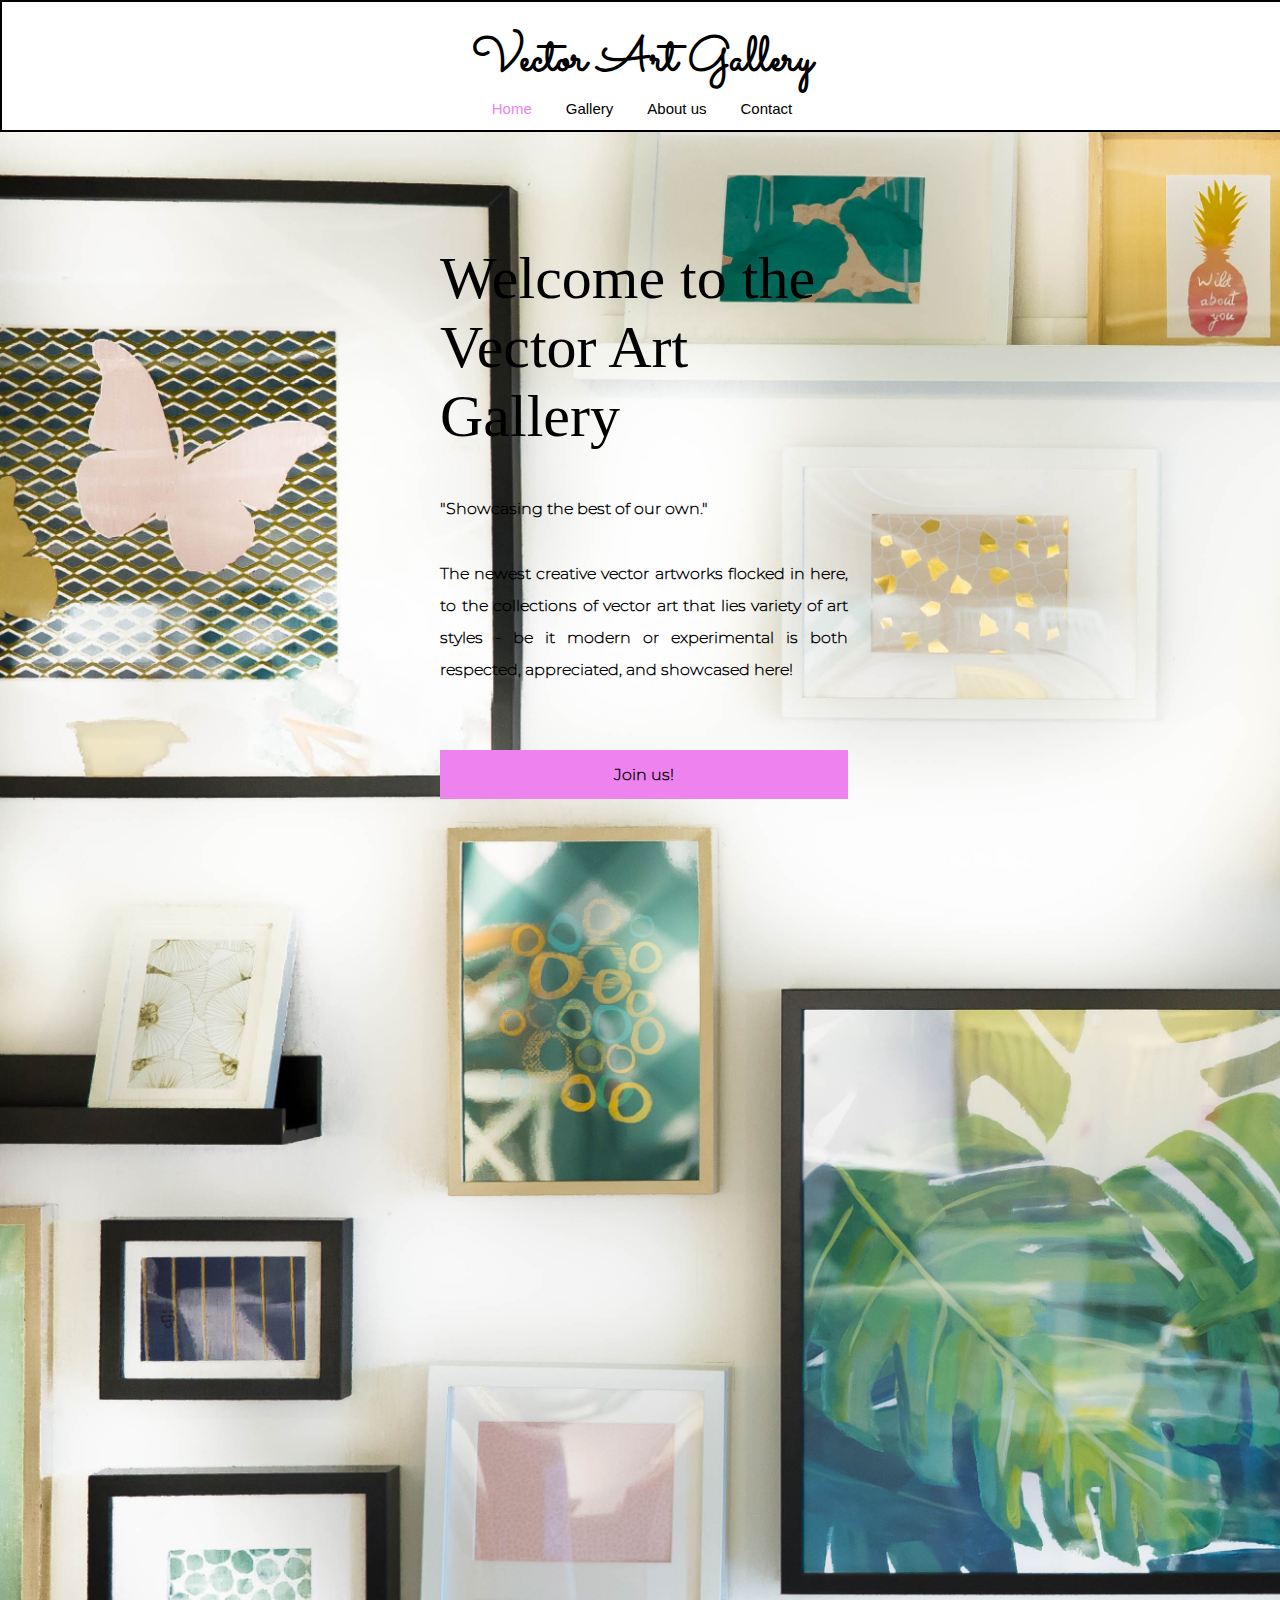
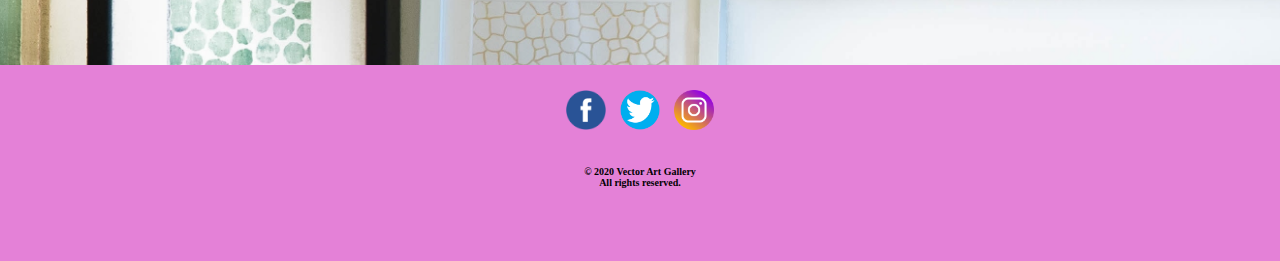
<file: index.html>
<!DOCTYPE html>
<html lang="en">
<head>
    <meta charset="UTF-8">
    <meta name="viewport" content="width=device-width, initial-scale=1.0">
    <meta http-equiv="X-UA-Compatible" content="ie=edge">
    <title>Vector Art Gallery</title>
    <link rel="stylesheet" href="css/style.css">
    <link rel="icon" href="img/speed-test (2).png">
</head>
<body>
    <nav>
        <main>
            <header class="header">
                <div class="navbar">
                    <h1 class="logo"> Vector Art Gallery</h1>
                    <a href="index.html" class="home">Home</a>
                    <a href="pages/gallery.html" class="gallery">Gallery</a>
                    <a href="pages/about.html" class="about">About us</a>
                    <a href="pages/contact.html" class="contact">Contact</a>
                </div>
            </header>
            <section class="section">
                
               <div class="section1">
                    <div class="sec-title">
                        <h class="title">
                            Welcome to the <br>
                            Vector Art <br>
                            Gallery
                        </h>
                    </div>
                    <div class="tagline">
                        "Showcasing the best of our own."
                   </div>
                    <div class="sec-content">
                        <p>
                            The newest creative vector artworks flocked in here, to the collections of vector art that lies variety of art styles - be it modern or experimental is both respected, appreciated, and showcased here!
                        </p>
                    </div>


                    <a href="#modal" class="open">Join us!</a>
                    
                    <div class="signup" id="modal">
                        <div class="content">
                            <a href="#" class="close">&times</a>
                            <form id="name" action="#" method="post">
                                <input class="form-control" type="text" name="name" placeholder="First Name" required> <br>
                                <input class="form-control" type="text" name="name" placeholder="Last Name" required> <br>
                                <input class="form-control" type="email" name="email" placeholder="Your Email Address" required> <br>
                                <input class="form-control" type="text" name="name" placeholder="Username" required> <br>
                                <input class="form-control" type="password" name="name" placeholder="Password" required> <br>
        
                                <input class="form-control submit" type="submit" value="Sign Up"> <br>
                                
                            </form>
                        
                        </div>
                    </div>

                    </div>
               </div>
            </section>
            <footer>
                <div class="icon">
                    <a href="www.facebook.com"><img class="facebook" src="img/facebook.png" alt="Facebook"></a>
                    <a href="www.twitter.com"><img class="twitter" src="img/twitter.png" alt="Twitter"></a>
                    <a href="www.instagram.com"><img class="insta" src="img/insta.png" alt="Instagram"></a>
                </div>
                <h1 class="copyright">&copy 2020 Vector Art Gallery <br> All rights reserved.</h1>
            </footer>
        </main>
    </nav>
</body>
</html>
</file>
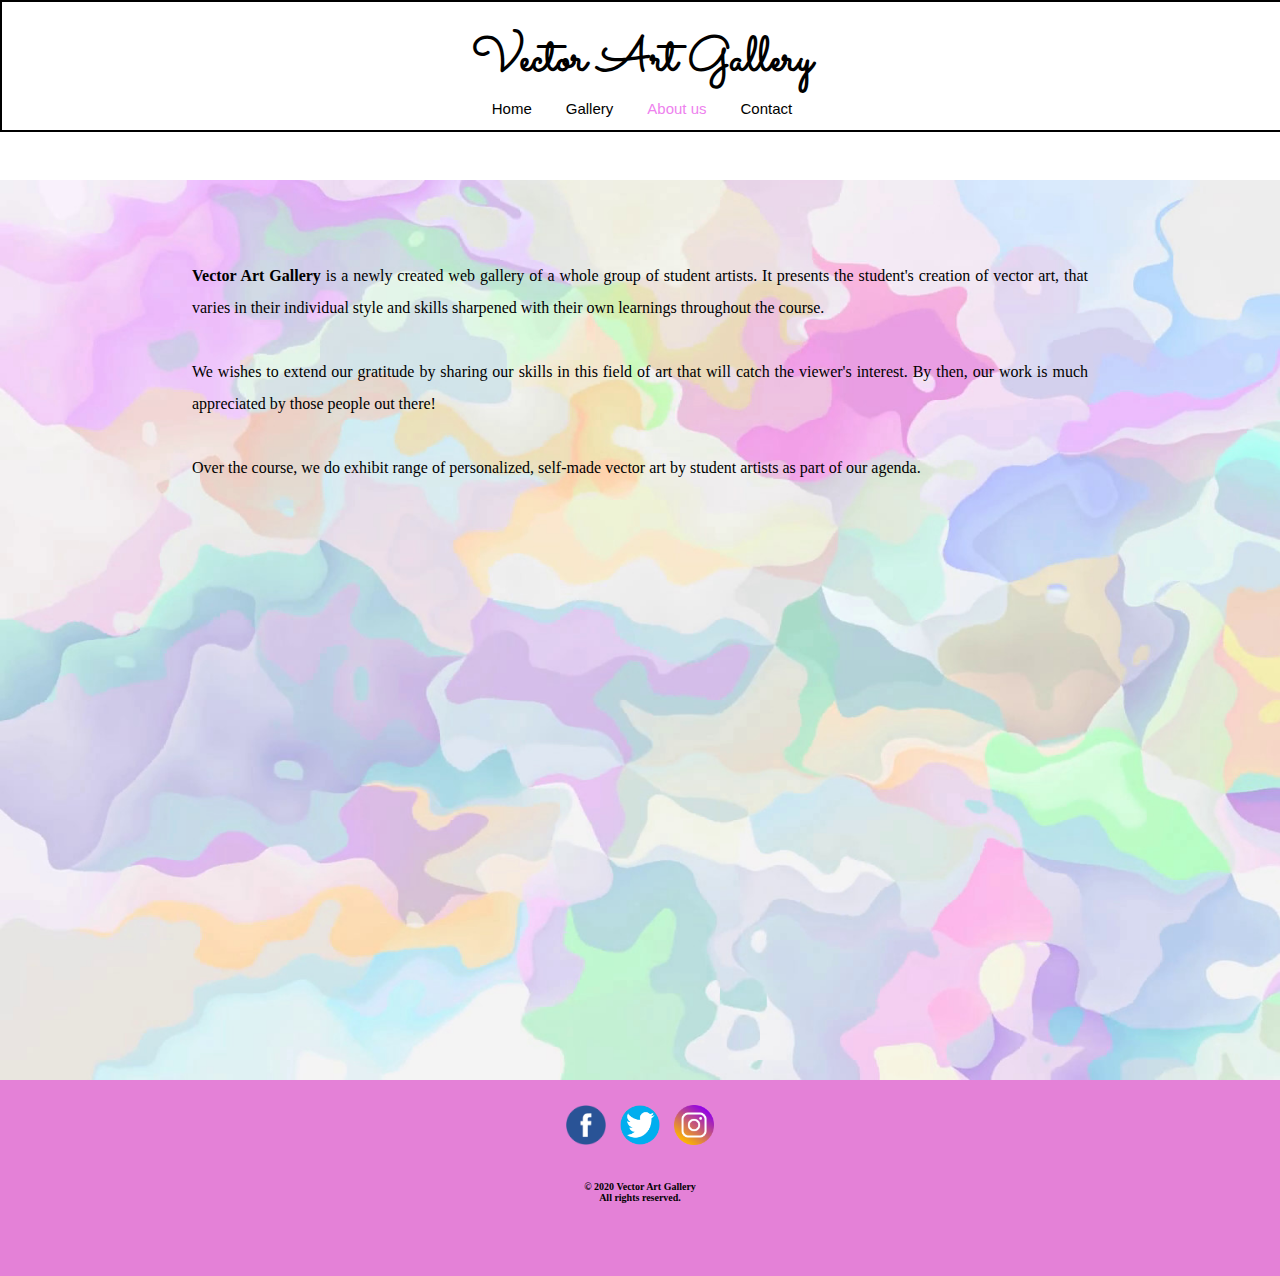
<file: pages/about.html>
<!DOCTYPE html>
<html lang="en">
<head>
    <meta charset="UTF-8">
    <meta name="viewport" content="width=device-width, initial-scale=1.0">
    <meta http-equiv="X-UA-Compatible" content="ie=edge">
    <title>Vector Art Gallery</title>
    <link rel="stylesheet" href="../css/about.css">
    <link rel="icon" href="../img/speed-test (2).png">
</head>
<body>
    <nav>
        <main>
            <header>
                <div class="navbar">
                    <h1 class="logo"> Vector Art Gallery</h1>
                    <a href="../index.html" class="home">Home</a>
                    <a href="../pages/gallery.html" class="gallery">Gallery</a>
                    <a href="../pages/about.html" class="about">About us</a>
                    <a href="../pages/contact.html" class="contact">Contact</a>
                </div>
            </header>
            <section>

                <div class="content">
                    <b>Vector Art Gallery</b> is a newly created web gallery of a whole group of student artists. It presents the student's creation of vector art, that varies in their individual style and skills sharpened with their own learnings throughout the course.  <br><br>
We wishes to extend our gratitude by sharing our skills in this field of art that will catch the viewer's interest. By then, our work is much appreciated by those people out there! <br> <br> Over the course, we do exhibit range of personalized, self-made vector art by student artists as part of our agenda.

                </div>

            </section>
            <footer>
                <div class="icon">
                    <a href="www.facebook.com"><img class="facebook" src="../img/facebook.png" alt="Facebook"></a>
                    <a href="www.twitter.com"><img class="twitter" src="../img/twitter.png" alt="Twitter"></a>
                    <a href="www.instagram.com"><img class="insta" src="../img/insta.png" alt="Instagram"></a>
                </div>
                <h1 class="copyright">&copy 2020 Vector Art Gallery <br> All rights reserved.</h1>
            </footer>
        </main>
    </nav>
</body>
</html>
</file>
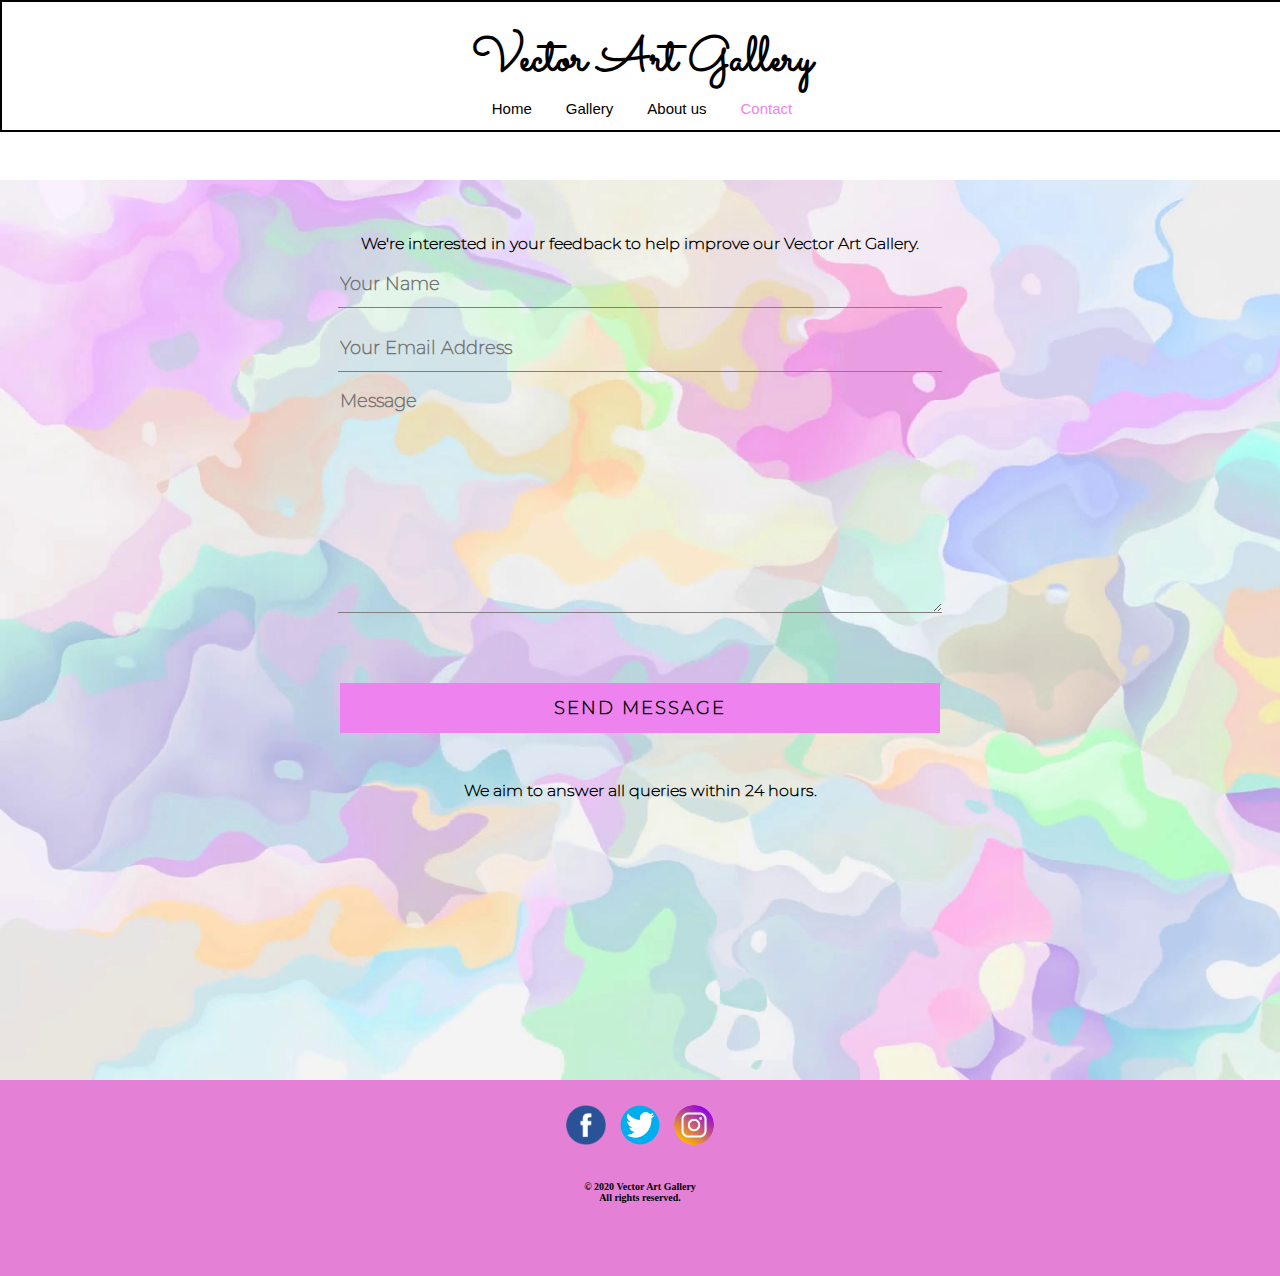
<file: pages/contact.html>
<!DOCTYPE html>
<html lang="en">
<head>
    <meta charset="UTF-8">
    <meta name="viewport" content="width=device-width, initial-scale=1.0">
    <meta http-equiv="X-UA-Compatible" content="ie=edge">
    <title>Vector Art Gallery</title>
    <link rel="stylesheet" type="text/css" href="../css/contact.css">
    <link rel="icon" href="../img/speed-test (2).png">
</head>
<body>
    <nav>
        <main>
            <header>
                <div class="navbar">
                    <h1 class="logo"> Vector Art Gallery</h1>
                    <a href="../index.html" class="home">Home</a>
                    <a href="../pages/gallery.html" class="gallery">Gallery</a>
                    <a href="../pages/about.html" class="about">About us</a>
                    <a href="../pages/contact.html" class="contact">Contact</a>
                </div>
            </header>
            <section class="section">
                <div class="section-content">
                    <div class="content">
                        We're interested in your feedback to help improve our Vector Art Gallery.
                    </div>
                    <div class="contact-form">
                        <form id="name" action="" method="post">
                            <input class="form-control" type="text" name="name" placeholder="Your Name" required> <br>
                            <input class="form-control" type="email" name="email" placeholder="Your Email Address" required> <br>
                            <textarea name="message" class="form-control" placeholder="Message" rows="10" required></textarea><br>
    
                            <input class="form-control submit" type="submit" value="SEND MESSAGE"> <br>
                            
                        </form>
    
                    </div>
                    <div class="end">
                        We aim to answer all queries within 24 hours. 
                    </div>
                </div>

            </section>
            <footer>
                <div class="icon">
                    <a href="www.facebook.com"><img class="facebook" src="../img/facebook.png" alt="Facebook"></a>
                    <a href="www.twitter.com"><img class="twitter" src="../img/twitter.png" alt="Twitter"></a>
                    <a href="www.instagram.com"><img class="insta" src="../img/insta.png" alt="Instagram"></a>
                </div>
                <h1 class="copyright">&copy 2020 Vector Art Gallery <br> All rights reserved.</h1>
            </footer>
        </main>
    </nav>
</body>
</html>
</file>
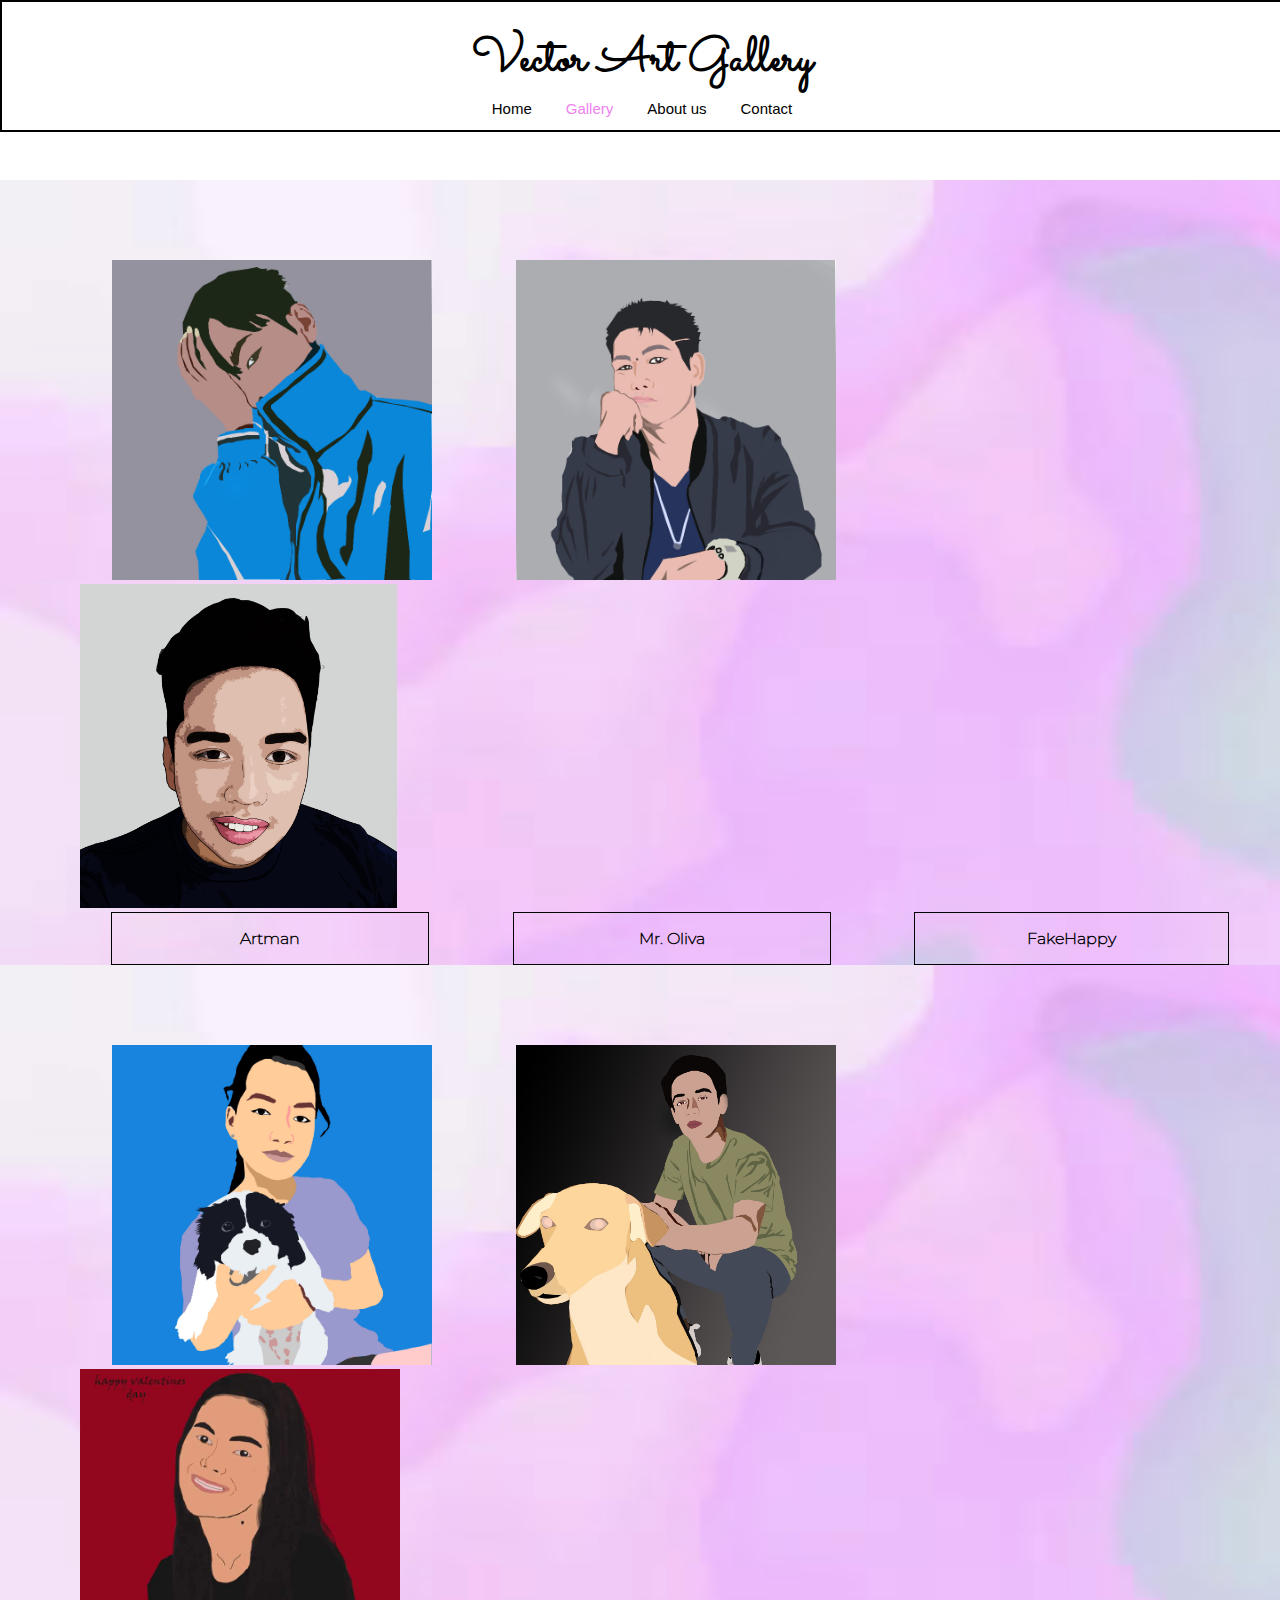
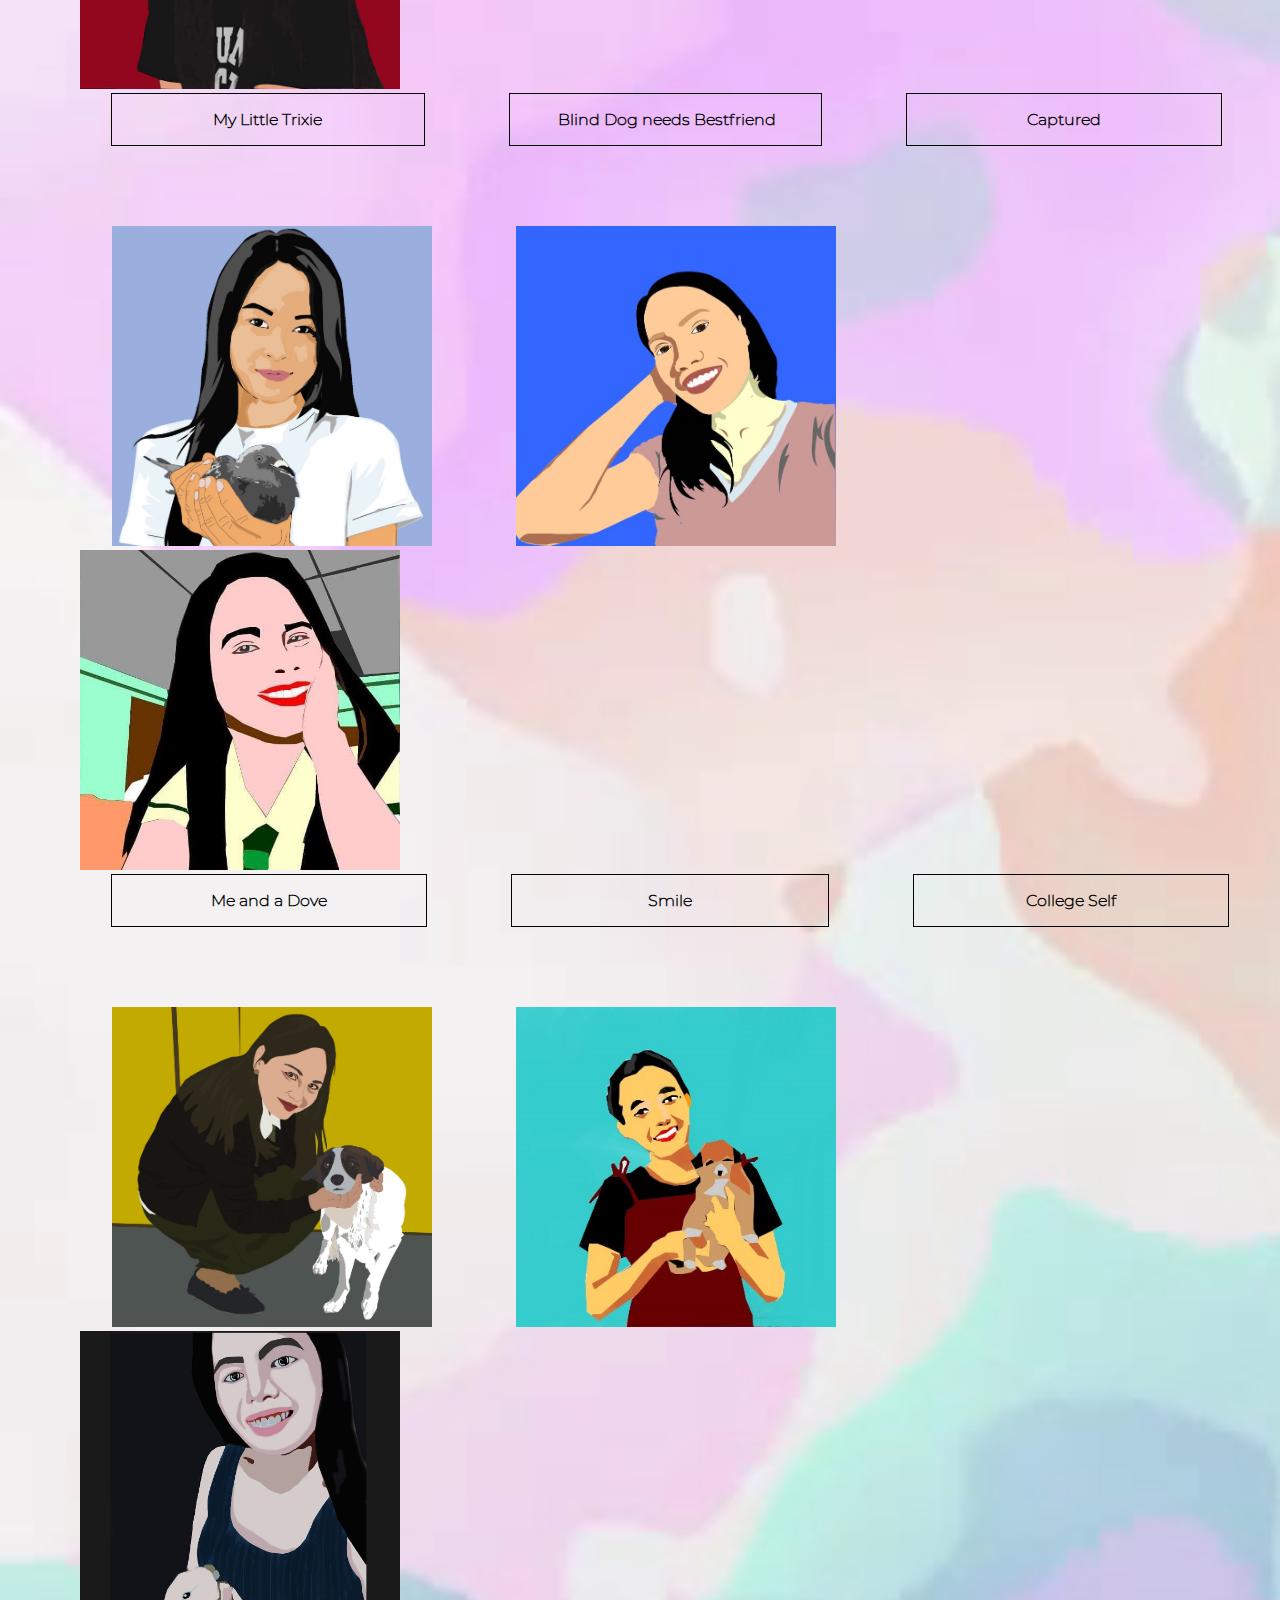
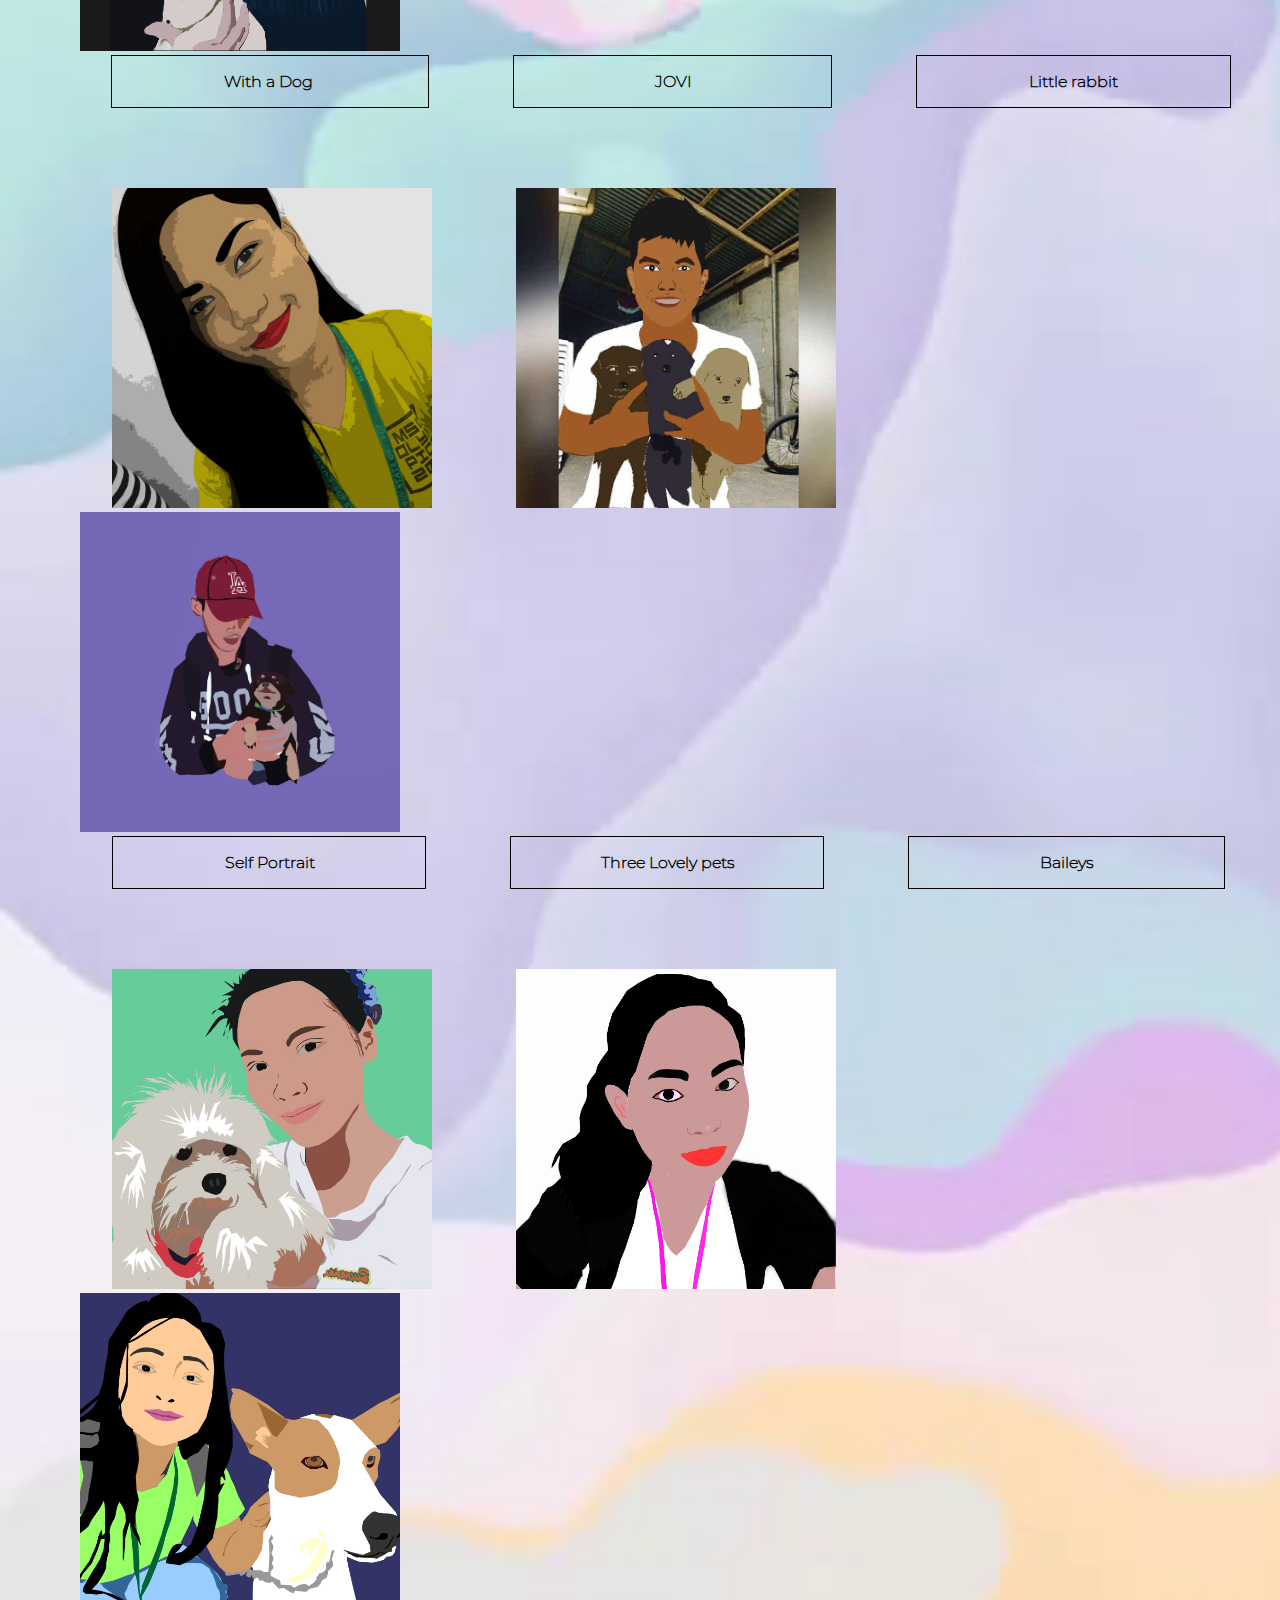
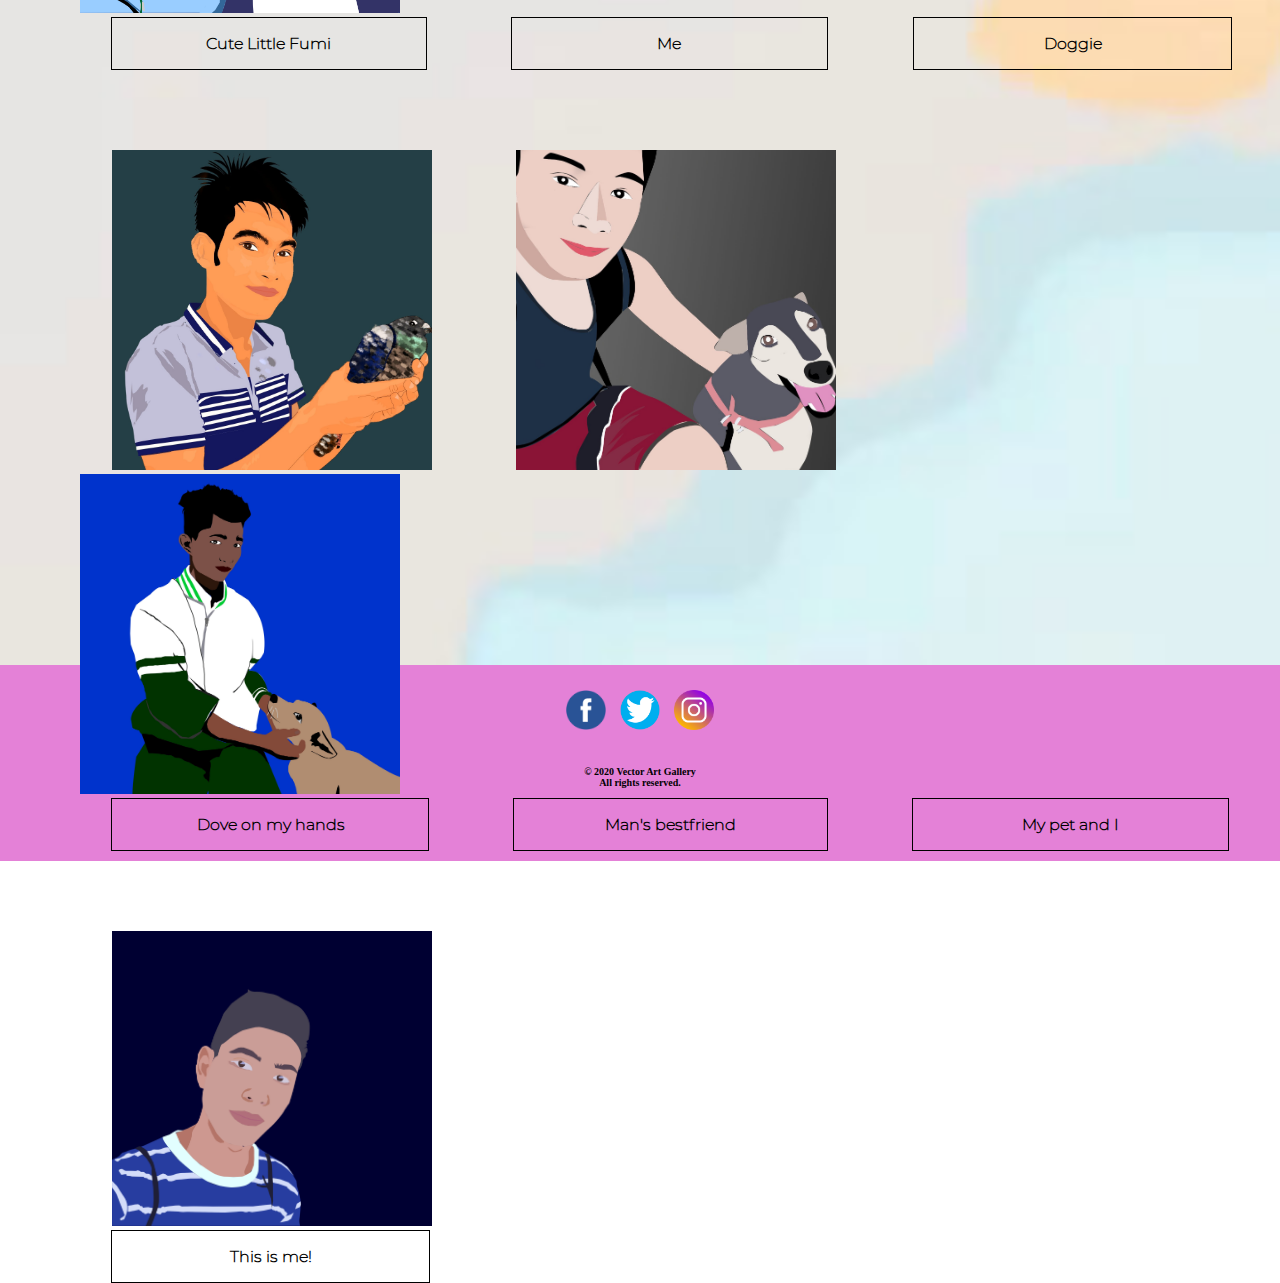
<file: pages/gallery.html>
<!DOCTYPE html>
<html lang="en">
<head>
    <meta charset="UTF-8">
    <meta name="viewport" content="width=device-width, initial-scale=1.0">
    <meta http-equiv="X-UA-Compatible" content="ie=edge">
    <title>Vector Art Gallery</title>
    <link rel="stylesheet" href="../css/gallery.css">
    <link rel="icon" href="../img/speed-test (2).png">
</head>
<body>
    <nav>
        <main>
            <header class="header">
                <div class="navbar">
                    <h1 class="logo"> Vector Art Gallery</h1>
                    <a href="../index.html" class="home">Home</a>
                    <a href="../pages/gallery.html" class="gallery">Gallery</a>
                    <a href="../pages/about.html" class="about">About us</a>
                    <a href="../pages/contact.html" class="contact">Contact</a>
                </div>
            </header>
<!--line1-->
            <section>
                <div class="line1">
                    <img src="../img/arman.jpg" alt="" class="arman">
                    <img src="../img/sir oliva.jpg" alt="" class="sir">
                    <img src="../img/vendex.jpg" alt="" class="vendex">
                </div>
                <div>
                    <a href="#op" class="open">Artman</a>
                    <a href="#op2" class="open2">Mr. Oliva</a>
                    <a href="#op3" class="open3">FakeHappy</a>
                    <div class="pop" id="op">
                        <div class="parag">
                            <a href="" class="close">&times;</a>
                            <img src="../img/arman.jpg" alt="" class="arman1">
                            <p class="content">
                                <b>Artist Name:</b> Arman P. Magbago <br>
                                <b>Description:</b> Focusing on our own artistic expression and talent has many benefit to ourself, like creating your photo into something more creative and it takes your mind off your negative emotions and in addition, it allows you to express these feeling in a healthy way. Work it out - Rather than brooding and letting stress , sadness , or anger get the better of you, transform it into something else  while doing some artwork of yours.<br>
                                <b>Date of Publication:</b>February 20, 2020
                            </p>
                        </div>
                    </div>
                </div>
                <div>
                    <div class="pop2" id="op2">
                        <div class="parag2">
                            <a href="" class="close">&times;</a>
                            <img src="../img/sir oliva.jpg" alt="" class="sir2">
                            <p class="content2">
                                <b>Artist Name:</b> Jenerose Langan<br>
                                <b>Description:</b> My vector art is teacher, he is my subject teacher in Computer Graphics. Looking in his eyes can notice that it was very mysterious. And about how he looks like and his outside appearance, the first impression was he's unkind or a serious person. But NO, he's funny and witty as well. That's one of his assets. <br>
                                <b>Date of Publication:</b> February 26, 2020
                            </p>
                        </div>
                    </div>
                </div>
                <div>
                    <div class="pop3" id="op3">
                        <div class="parag3">
                            <a href="" class="close">&times;</a>
                            <img src="../img/vendex.jpg" alt="" class="vendex3">
                            <p class="content3">
                                <b>Artist Name:</b> John Vendex Regio <br>
                                <b>Description:</b>This artwork shows the subject's smile which hids a deeper meaning. People tends to hide their true feelings with a smile.<br>
                                <b>Date of Publication:</b> February 2020
                            </p>
                        </div>
                    </div>
                </div>
<!--line2-->
            <section>
                <div class="line2">
                    <img src="../img/aira..jpg" alt="" class="aira">
                    <img src="../img/Carlo..jpg" alt="" class="carlo">
                    <img src="../img/cherin.jpeg" alt="" class="cherin">
                </div>
                <div>
                    <a href="#op4" class="open4">My Little Trixie</a>
                    <a href="#op5" class="open5">Blind Dog needs Bestfriend</a>
                    <a href="#op6" class="open6">Captured</a>
                    <div class="pop4" id="op4">
                        <div class="parag4">
                            <a href="" class="close">&times;</a>
                            <img src="../img/aira..jpg" alt="" class="aira4">
                            <p class="content4">
                                <b>Artist Name:</b> Aira Lleva <br>
                                <b>Description:</b> The dog's name is Trixie. She is adorable and cute puppy. She is my favorite pet from my cousin.<br>
                                <b>Date of Publication:</b>February 16, 2020
                            </p>
                        </div>
                    </div>
                </div>
                <div>
                    <div class="pop5" id="op5">
                        <div class="parag5">
                            <a href="" class="close">&times;</a>
                            <img src="../img/Carlo..jpg" alt="" class="carlo5">
                            <p class="content5">
                                <b>Artist Name:</b> John Carlo Majaba<br>
                                <b>Description:</b> A dog is a man's bestfriend. They need some comfort and protection even they have a disabilites. Love and care is what they need.<br>
                                <b>Date of Publication:</b> February 2020
                            </p>
                        </div>
                    </div>
                </div>
                <div>
                    <div class="pop6" id="op6">
                        <div class="parag6">
                            <a href="" class="close">&times;</a>
                            <img src="../img/cherin.jpeg" alt="" class="cherin6">
                            <p class="content6">
                                <b>Artist Name:</b>Aira Cherin Lagran <br>
                                <b>Description:</b>This artwork is a self-done vector art. Showing my talent in this field is a way of my self-appreciation.<br>
                                <b>Date of Publication:</b>
                            </p>
                        </div>
                    </div>
                </div>

<!--line3-->
                <div class="line3">
                    <img src="../img/jastene..jpg" alt="" class="jastene">
                    <img src="../img/jenny..jpg" alt="" class="jenny">
                    <img src="../img/jessica.jpeg" alt="" class="jessica">
                </div>
                <div>
                    <a href="#op7" class="open7">Me and a Dove</a>
                    <a href="#op8" class="open8">Smile</a>
                    <a href="#op9" class="open9">College Self</a>
                    <div class="pop7" id="op7">
                        <div class="parag7">
                            <a href="" class="close">&times;</a>
                            <img src="../img/jastene..jpg" alt="" class="jastene7">
                            <p class="content7">
                                <b>Artist Name: </b> Jastene Gail R. De Castro  <br>
                                <b>Description: </b> "This vector artwork is done with deep thought beforehand. The dove represent inner peace, which quiets and comfort the beholders' troubled thoughts and worries. The dove's role enables us to find renewal and helps us to go to in our everyday life calmly with a purpose. The silence of the mind that lies in the subject imparts serenity that unifies the artwork."<br>
                                <b>Date of Publication: </b> February 17, 2020
                            </p>
                        </div>
                    </div>
                </div>
                <div>
                    <div class="pop8" id="op8">
                        <div class="parag8">
                            <a href="" class="close">&times;</a>
                            <img src="../img/jenny..jpg" alt="" class="jenny8">
                            <p class="content8">
                                <b>Artist Name:</b> Jenny San Andres<br>
                                <b>Description:</b> This vector artwork represent my whole personality. Smile gives us a true meaning of happiness. Smile always put me in a good mood. They say smile is the best gift from God.<br>
                                <b>Date of Publication:</b> February 22, 2020
                            </p>
                        </div>
                    </div>
                </div>
                <div>
                    <div class="pop9" id="op9">
                        <div class="parag9">
                            <a href="" class="close">&times;</a>
                            <img src="../img/jessica.jpeg" alt="" class="jessica9">
                            <p class="content9">
                                <b>Artist Name:</b> Jessica Mercene <br>
                                <b>Description:</b> This artwork portrays myself as a college student. Smiling completes one's beauty, and a smile is contagious. Thus, this work depicts self appreciation.<br>
                                <b>Date of Publication:</b>
                            </p>
                        </div>
                    </div>
                </div>

<!--line4-->
                <div class="line4">
                    <img src="../img/jona.jpg" alt="" class="jona">
                    <img src="../img/jovi..jpg" alt="" class="jovi">
                    <img src="../img/kim.jpg" alt="" class="kim">
                </div>
                <div>
                    <a href="#op10" class="open10">With a Dog</a>
                    <a href="#op11" class="open11">JOVI</a>
                    <a href="#op12" class="open12">Little rabbit </a>
                    <div class="pop10" id="op10">
                        <div class="parag10">
                            <a href="" class="close">&times;</a>
                            <img src="../img/jona.jpg" alt="" class="jona10">
                            <p class="content10">
                                <b>Artist Name:</b> Jonalyn Tenaja<br>
                                <b>Description:</b> This vector art shows an I/T student having a photoshoot with her best buddy in the world.<br>
                                <b>Date of Publication:</b> February 19, 2020
                            </p>
                        </div>
                    </div>
                </div>
                <div>
                    <div class="pop11" id="op11">
                        <div class="parag11">
                            <a href="" class="close">&times;</a>
                            <img src="../img/jovi..jpg" alt="" class="jovi11">
                            <p class="content11">
                                <b>Artist Name:</b> Jovi Ann Hebron<br>
                                <b>Description:</b> During those time when its easier to smile<br>
                                <b>Date of Publication:</b> February 2020
                            </p>
                        </div>
                    </div>
                </div>
                <div>
                    <div class="pop12" id="op12">
                        <div class="parag12">
                            <a href="" class="close">&times;</a>
                            <img src="../img/kim.jpg" alt="" class="kim12">
                            <p class="content12">
                                <b>Artist Name:</b> Kimberly Yap <br>
                                <b>Description:</b> Sometimes a little rabbit also needs to be flexed.<br>
                                <b>Date of Publication:</b> February 2020
                            </p>
                        </div>
                    </div>
                </div>
<!--line5-->
                <div class="line5">
                    <img src="../img/kris..jpg" alt="" class="kris">
                    <img src="../img/lemor.jpeg" alt="" class="lemor">
                    <img src="../img/lorenz..jpg" alt="" class="lorenz">
                </div>
                <div>
                    <a href="#op13" class="open13">Self Portrait</a>
                    <a href="#op14" class="open14">Three Lovely pets</a>
                    <a href="#op15" class="open15">Baileys</a>
                    <div class="pop13" id="op13">
                        <div class="parag13">
                            <a href="" class="close">&times;</a>
                            <img src="../img/kris..jpg" alt="" class="kris13">
                            <p class="content13">
                                <b>Artist Name:</b> Kris Raza Racalde <br>
                                <b>Description:</b> This artwork shows a girl who can hide her emotion through a smile. Expressing your emotion may not be similar to the way we fell inside. <br>
                                <b>Date of Publication:</b> February 22, 2020
                            </p>
                        </div>
                    </div>
                </div>
                <div>
                    <div class="pop14" id="op14">
                        <div class="parag14">
                            <a href="" class="close">&times;</a>
                            <img src="../img/lemor.jpeg" alt="" class="lemor14">
                            <p class="content14">
                                <b>Artist Name:</b> Lemmor Vic Rocete<br>
                                <b>Description:</b> I choose this picture because i love dogs.<br>
                                <b>Date of Publication:</b> February 18, 2020
                            </p>
                        </div>
                    </div>
                </div>
                <div>
                    <div class="pop15" id="op15">
                        <div class="parag15">
                            <a href="" class="close">&times;</a>
                            <img src="../img/lorenz..jpg" alt="" class="lorenz15">
                            <p class="content15">
                                <b>Artist Name:</b> Mark Lorenz V. Subaan <br>
                                <b>Description:</b> If my dog can understand me I would say, "I see you have food, I also like food." <br>
                                <b>Date of Publication:</b> February 22, 2020
                            </p>
                        </div>
                    </div>
                </div>

<!--line6-->
                <div class="line6">
                    <img src="../img/Maricar PEt..jpg" alt="" class="maricar">
                    <img src="../img/gemma.jpg" alt="" class="gemma">
                    <img src="../img/reyv..jpg" alt="" class="reyv">
                </div>
                <div>
                    <a href="#op16" class="open16">Cute Little Fumi</a>
                    <a href="#op17" class="open17"> Me</a>
                    <a href="#op18" class="open18">Doggie</a>
                    <div class="pop16" id="op16">
                        <div class="parag16">
                            <a href="" class="close">&times;</a>
                            <img src="../img/Maricar PEt..jpg" alt="" class="maricar16">
                            <p class="content16">
                                <b>Artist Name:</b> Maricar Guevara <br>
                                <b>Description:</b> This is was my third artwork, a girl gently held a soft cute dog. It made me feel relaxed. A dog with a nice name which is Fumi.<br>
                                <b>Date of Publication:</b>February 25, 2020
                            </p>
                        </div>
                    </div>
                </div>
                <div>
                    <div class="pop17" id="op17">
                        <div class="parag17">
                            <a href="" class="close">&times;</a>
                            <img src="../img/gemma.jpg" alt="" class="gemma17">
                            <p class="content17">
                                <b>Artist Name:</b> Gemmalyn Cruzado<br>
                                <b>Description:</b> I choose this image to create a vector art, at first this is not an easy to draw, and I found myself that it was good to finish so I continued.<br>
                                <b>Date of Publication:</b>February 28, 2020
                            </p>
                        </div>
                    </div>
                </div>
                <div>
                    <div class="pop18" id="op18">
                        <div class="parag18">
                            <a href="" class="close">&times;</a>
                            <img src="../img/reyv..jpg" alt="" class="reyv18">
                            <p class="content18">
                                <b>Artist Name:</b> Reyvelyn Loto <br>
                                <b>Description:</b> My vector drawing is for beginners, because I believe all the artist start at the beginning and improve time to time.<br>
                                <b>Date of Publication:</b> February 13, 2020
                            </p>
                        </div>
                    </div>
                </div>

<!--line7-->
                <div class="line7">
                    <img src="../img/rhoy..jpg" alt="" class="rhoy">
                    <img src="../img/jinang.jpg" alt="" class="jinang">
                    <img src="../img/bryll.jpg" alt="" class="bryll">
                </div>
                <div>
                    <a href="#op19" class="open19">Dove on my hands</a>
                    <a href="#op20" class="open20">Man's bestfriend</a>
                    <a href="#op21" class="open21">My pet and I</a>
                    <div class="pop19" id="op19">
                        <div class="parag19">
                            <a href="" class="close">&times;</a>
                            <img src="../img/rhoy..jpg" alt="" class="rhoy19">
                            <p class="content19">
                                <b>Artist Name:</b> Roechan Pantoja <br>
                                <b>Description:</b> This artwork shoe how  we imprisoned our fellings to others, we hold it tightly that can't be free, it represents our uniqueness of being who we are, symbolize how we can't get the true meaning of freedom because we are the one who control it.<br>
                                <b>Date of Publication:</b> February 18, 2020
                            </p>
                        </div>
                    </div>
                </div>
                <div>
                    <div class="pop20" id="op20">
                        <div class="parag20">
                            <a href="" class="close">&times;</a>
                            <img src="../img/jinang.jpg" alt="" class="jinang20">
                            <p class="content20">
                                <b>Artist Name:</b> Jhon Bryan Jinang<br>
                                <b>Description:</b> This artwork shows a happy relationship between me and my dog. Seeing how happy the dog gives me an inspiration to love this dog unconditionally.<br>
                                <b>Date of Publication:</b>  February 24, 2020
                            </p>
                        </div>
                    </div>
                </div>
                <div>
                    <div class="pop21" id="op21">
                        <div class="parag21">
                            <a href="" class="close">&times;</a>
                            <img src="../img/bryll.jpg" alt="" class="bryll21">
                            <p class="content21">
                                <b>Artist Name:</b> Bryll Jazztine Guevarra<br>
                                <b>Description:</b> This vector artwork is inspired  by my love to animals  mostly dog and cat. They say dog is man's bestfriend.<br>
                                <b>Date of Publication:</b>  February 18, 2020
                            </p>
                        </div>
                    </div>
                </div>

<!--line8-->
                <div class="line8">
                    <img src="../img/spencer.jpg" alt="" class="spencer">
                </div>
                <div>
                    <a href="#op22" class="open22">This is me!</a>
                    <div class="pop22" id="op22">
                        <div class="parag22">
                            <a href="" class="close">&times;</a>
                            <img src="../img/spencer.jpg" alt="" class="spencer22">
                            <p class="content22">
                                <b>Artist Name:</b> Spencer Constantino <br>
                                <b>Description:</b> This Vector artwork reflects  myself as a strong and independent person that anyone can appreciate.<br>
                                <b>Date of Publication:</b> February 18, 2020
                            </p>
                        </div>
                    </div>
                </div>
                
            </section>
            <footer>
                <div class="icon">
                    <a href="www.facebook.com"><img class="facebook" src="../img/facebook.png" alt="Facebook"></a>
                    <a href="www.twitter.com"><img class="twitter" src="../img/twitter.png" alt="Twitter"></a>
                    <a href="www.instagram.com"><img class="insta" src="../img/insta.png" alt="Instagram"></a>
                </div>
                <h1 class="copyright">&copy 2020 Vector Art Gallery <br> All rights reserved.</h1>
            </footer>
        </main>
    </nav>
</body>
</html>
</file>
<file: css/style.css>
@font-face{
    src: url(../fonts/Merriweather-Light.ttf);
    font-family: Merriweather;
}
@font-face{
    src: url(../fonts/Montserrat-ExtraLight.ttf);
    font-family: Montserrat;
}
@font-face{
    src: url(../fonts/Sacramento-Regular.ttf);
    font-family: Sacramento;
}

body{
    margin: 0;
    padding: 0;
    background-image: url(../img/wallpaper.jpg);
    background-size: cover;
    
}

/*header*/

header{
    text-align: center;
    height: 20vh;

}

.home{
    padding-right: 30px;
    text-decoration: none;
    font-size: 15px;
    font-family: sans-serif;
    color: violet;
    
}

.about{
    padding-right: 30px;
    text-decoration: none;
    font-size: 15px;
    font-family: sans-serif;
    color: black;
}
.about:hover{
    color:violet;
}

.contact{
    text-decoration: none;
    font-size: 15px;
    font-family: sans-serif;
    color: black;
}
.contact:hover{
    color:violet;
}
.gallery{
    padding-right:30px;
    text-decoration: none;
    font-size: 15px;
    font-family: sans-serif;
    color: black;
}
.gallery:hover{
    color:violet;
}

.logo{
    font-size: 3rem;
    font-weight: bold;
    font-family: Sacramento;
    margin: 5px;
    padding-top: 1rem;
}

.navbar{
    padding-top: 2px;
    padding-bottom: 6px;
    width: 100%;
    height: 120px;
    background-color:white;
    color: black;
    position: fixed;
    border-bottom: black;
    border-style: solid;
    border-width: 2px;
}



.tagline{
    padding-top: 3rem;
    font-family: Montserrat;
    font-weight: bold;
}

.title{
    font-size: 60px;
}

.sec-content{
    line-height: 2rem;
    padding-top: 1.5rem;
    padding-bottom: 3rem;
    font-family: Montserrat;
    font-weight: bold;
}


/*section*/

section{
    margin: 0;
    height: 165vh;
}


.section1{
    padding-top: 4rem;
    padding-left: 440px;
    padding-right: 27rem;
    font-family: Verdana;
    text-align: justify;
}
.title{
    font-family: Verdana;
}

/*signup*/

.open{
    text-decoration: none;
    display: block;
    padding: 15px;
    color: black;
    font-weight: bold;
    background-color: violet;
    text-align: center;
    font-family: Montserrat;

}

.open:hover{
    background-color: rgb(184, 87, 184);
}



.signup{
    width: 100%;
    height: 100%;
    pointer-events: none;
    opacity: 0;
    background-color: rgba(0,0,0,.8);
    pointer-events: none;
}

.signup:target{
    opacity: 1;
    pointer-events: auto;
}

.content{
    width: 350px;
    height: 400px;
    margin: auto;
    font-family: montserrat;
    padding-bottom: 2rem;
    
}

.form-control{
    margin-bottom: 15px;
    padding: 10px;
    width: 95%;

    

}

.close{
    color: white;
    text-decoration: none;
    padding-left: 22rem;
    margin: 0;
    font-size: 3rem;

}

form .submit{
    background-color:violet;
    width: 352px;
    font-size: 15pt;
    margin-top: 10px;
    font-family: Montserrat;
}

form .submit:hover{
    background-color: rgb(231, 107, 231);
    cursor: pointer;
}






/*footer*/

footer{
    height: 20vh;
    background-color: rgb(228, 129, 215);
    padding-bottom: 1rem;
}

.icon{
    padding: 20px;
    text-align: center;
}

.insta{
    width: 40px;
    padding: 5px;
}
.twitter{
    width: 40px;
    padding: 5px;
}

.facebook{
    width: 40px;
    padding: 5px;
}
.copyright{
    text-align: center;
    font-size: 10px;
}
</file>
<file: css/about.css>
@font-face{
    src: url(../fonts/Merriweather-Light.ttf);
    font-family: Merriweather;
}
@font-face{
    src: url(../fonts/Montserrat-ExtraLight.ttf);
    font-family: Montserrat;
}
@font-face{
    src: url(../fonts/Sacramento-Regular.ttf);
    font-family: Sacramento;
}

body{
    margin: 0;
    padding: 0;
}

/*header*/

header{
    text-align: center;
    height: 20vh;

}

.home{
    padding-right: 30px;
    text-decoration: none;
    font-size: 15px;
    font-family: sans-serif;
    color: black;
    
}
.home:hover{
    color:violet;
}

.about{
    padding-right: 30px;
    text-decoration: none;
    font-size: 15px;
    font-family: sans-serif;
    color: violet;
}


.contact{
    text-decoration: none;
    font-size: 15px;
    font-family: sans-serif;
    color: black;
}
.contact:hover{
    color:violet;
}
.gallery{
    padding-right:30px;
    text-decoration: none;
    font-size: 15px;
    font-family: sans-serif;
    color: black;
}
.gallery:hover{
    color:violet;
}
.logo{
    font-size: 3rem;
    font-weight: bold;
    font-family: Sacramento;
    margin: 5px;
    padding-top: 1rem;
}

.navbar{
    padding-top: 2px;
    padding-bottom: 6px;
    width: 100%;
    height: 120px;
    background-color:white;
    color: black;
    position: fixed;
    border-bottom: black;
    border-style: solid;
    border-width: 2px;
}


/*section*/

section{
    background-image: url(../img/art.jpg);
    background-size: cover;
    height: 100vh;

}

.content{
    font-family: Verdana;
    line-height: 2rem;
    text-align: justify;
    padding-top: 5rem;
    padding-left: 15%;
    padding-right: 15%;
}


/*footer*/

footer{
    height: 20vh;
    background-color: rgb(228, 129, 215);
    padding-bottom: 1rem;
}

.icon{
    padding: 20px;
    text-align: center;
}

.insta{
    width: 40px;
    padding: 5px;
}
.twitter{
    width: 40px;
    padding: 5px;
}

.facebook{
    width: 40px;
    padding: 5px;
}
.copyright{
    text-align: center;
    font-size: 10px;
}
</file>
<file: css/contact.css>
@font-face{
    src: url(../fonts/Merriweather-Light.ttf);
    font-family: Merriweather;
}
@font-face{
    src: url(../fonts/Montserrat-ExtraLight.ttf);
    font-family: Montserrat;
}
@font-face{
    src: url(../fonts/Sacramento-Regular.ttf);
    font-family: Sacramento;
}

body{
    margin: 0;
    padding: 0;
}

/*header*/

header{
    text-align: center;
    height: 20vh;

}

.home{
    padding-right: 30px;
    text-decoration: none;
    font-size: 15px;
    font-family: sans-serif;
    color: black;
    
}
.home:hover{
    color:violet;
}

.about{
    padding-right: 30px;
    text-decoration: none;
    font-size: 15px;
    font-family: sans-serif;
    color: black;
}
.about:hover{
    color:violet;
}

.contact{
    text-decoration: none;
    font-size: 15px;
    font-family: sans-serif;
    color: violet;
}

.gallery{
    padding-right:30px;
    text-decoration: none;
    font-size: 15px;
    font-family: sans-serif;
    color: black;
}
.gallery:hover{
    color:violet;
}

.logo{
    font-size: 3rem;
    font-weight: bold;
    font-family: Sacramento;
    margin: 5px;
    padding-top: 1rem;
}

.navbar{
    padding-top: 2px;
    padding-bottom: 6px;
    width: 100%;
    height: 120px;
    background-color:white;
    color: black;
    position: fixed;
    border-bottom: black;
    border-style: solid;
    border-width: 2px;
}


/*section*/

section{
    background-image: url(../img/art.jpg);
    background-size: cover;
    height: 100vh;
}
.section-content{
    text-align: center;
}

.content{
    font-family: Montserrat;
    font-weight: bold;
    line-height: 2rem;
    padding-top: 3rem;
}

/*form*/
.form-control{
    font-family: Montserrat;
    width: 600px;
    background: transparent;
    border: none;
    outline: none;
    border-bottom: 1px solid gray;
    font-size: 18px;
    margin-bottom: 16px;
    font-weight: bold;
}

input{
    height: 45px;
}

form .submit{
    background: violet;
    border-color: transparent;
    font-size: 20;
    font-weight: bold;
    letter-spacing: 2px;
    height: 50px;
    margin-top: 50px;
}
 
form .submit:hover{
    background-color: rgb(231, 107, 231);
    cursor: pointer;
}

.end{
    font-family: Montserrat;
    margin-top: 2rem;
    font-weight: bold;
}


/*footer*/

footer{
    height: 20vh;
    background-color: rgb(228, 129, 215);
    padding-bottom: 1rem;
}

.icon{
    padding: 20px;
    text-align: center;
}

.insta{
    width: 40px;
    padding: 5px;
    border-radius: 100%;
}
.twitter{
    width: 40px;
    padding: 5px;
}

.facebook{
    width: 40px;
    padding: 5px;
}
.copyright{
    text-align: center;
    font-size: 10px;
}





.icons{
    width: 100%;
    height: auto;
    margin: auto;
}
.icons ul{
    margin: 0px;
    padding:0px;
    text-align: center;
}

.icons ul li{
    display: inline-block;
    width: 50px;
    height: 50px;
    margin: 0 px 10px;
    border-radius: 100%;
    background: #32cd32;
}
</file>
<file: css/gallery.css>
@font-face{
    src: url(../fonts/Merriweather-Light.ttf);
    font-family: Merriweather;
}
@font-face{
    src: url(../fonts/Montserrat-ExtraLight.ttf);
    font-family: Montserrat;
}
@font-face{
    src: url(../fonts/Sacramento-Regular.ttf);
    font-family: Sacramento;
}

body{
    margin: 0px;
    padding: 0px;
    border: 0px;
}

/*header*/


header{
    text-align: center;
    height: 20vh;

}

.home{
    padding-right: 30px;
    text-decoration: none;
    font-size: 15px;
    font-family: sans-serif;
    color: black;
    
}
.home:hover{
    color:violet;
}

.about{
    padding-right: 30px;
    text-decoration: none;
    font-size: 15px;
    font-family: sans-serif;
    color: black;
}
.about:hover{
    color:violet;
}

.contact{
    text-decoration: none;
    font-size: 15px;
    font-family: sans-serif;
    color: black;
}
.contact:hover{
    color:violet;
}
.gallery{
    padding-right:30px;
    text-decoration: none;
    font-size: 15px;
    font-family: sans-serif;
    color: violet;
}


.logo{
    font-size: 3rem;
    font-weight: bold;
    font-family: Sacramento;
    margin: 5px;
    padding-top: 1rem;
}

.navbar{
    padding-top: 2px;
    padding-bottom: 6px;
    width: 100%;
    height: 120px;
    background-color:white;
    color: black;
    position: fixed;
    border-bottom: black;
    border-style: solid;
    border-width: 2px;
}


/*section*/
section{
    height: 500vh;
    background-image: url(../img/art.jpg);
    background-size: cover;
}

/*line1*/
.line1{
    display: inline-block;
    padding-top: 5rem;
    padding-left: 5rem;
    object-fit: cover;
}

.arman{
    width: 20rem;
    padding-left: 2rem;
    padding-right: 5rem;
}

a:link,
a:visited{
    text-decoration: none;
}

.pop{
    background-color: rgba(0,0,0,0.8);
    width: 100%;
    height: 100%;
    position: absolute;
    top: 0;
    left: 0;
    z-index: 10;
    opacity: 0;
    visibility: hidden;
}

.parag{
    width: 40%;
    height: 73%;
    text-align: justify;
    background-color:white;
    position:absolute;
    top: 50%;
    left: 50%;
    transform: translate(-50%, -50%);
    padding: 2rem;
    border-radius: 1rem;
    opacity: 0;
    visibility: hidden;
}
.content{
    padding-top: 20rem;
}
.arman1{
    position: absolute;
    left: 9rem;
    width: 320px;
}

.open{
    display:inline-block;
    margin-left: 111px;
    padding-top: 1rem;
    padding-bottom: 1rem;
    padding-left: 8rem;
    padding-right:8rem;
    font-family: Montserrat;
    font-weight: 900;
    color: black;
    border: black;
    border-style: solid;
    border-width: 1px;
}

.close{
    color: black;
    font-size: 2rem;
    position: absolute;
    top: .5rem;
    right: 1rem;
}

#op:target{
    opacity: 1;
    visibility: visible;
}
#op:target .parag{
    opacity: 1;
    visibility: visible;
}


.sir{
    width: 320px;
    padding-right: 5rem;
}

a:link,
a:visited{
    text-decoration: none;
}

.pop2{
    background-color: rgba(0,0,0,0.8);
    width: 100%;
    height: 100%;
    position: absolute;
    top: 0;
    left: 0;
    z-index: 10;
    opacity: 0;
    visibility: hidden;
}

.parag2{
    width: 40%;
    height: 70%;
    text-align: justify;
    background-color: white;
    position:absolute;
    top: 50%;
    left: 50%;
    transform: translate(-50%, -50%);
    padding: 2rem;
    border-radius: 1rem;
    opacity: 0;
    visibility: hidden;
}
.content2{
    padding-top: 20rem;
}
.sir2{
    position: absolute;
    left: 9rem;
    width: 320px;
}

.open2{
    display:inline-block;
    margin-left: 80px;
    padding-top: 1rem;
    padding-bottom: 1rem;
    padding-left: 7.8rem;
    padding-right:7.8rem;
    font-family: Montserrat;
    font-weight: 900;
    color: black;
    border: black;
    border-style: solid;
    border-width: 1px;
}

.close{
    color: black;
    font-size: 2rem;
    position: absolute;
    top: .5rem;
    right: 1rem;
}

#op2:target{
    opacity: 1;
    visibility: visible;
}
#op2:target .parag2{
    opacity: 1;
    visibility: visible;
}


.vendex{
    width: 317px;
    padding-right: 5rem;
}

a:link,
a:visited{
    text-decoration: none;
}

.pop3{
    background-color: rgba(0,0,0,0.8);
    width: 100%;
    height: 100%;
    position: absolute;
    top: 0;
    left: 0;
    z-index: 10;
    opacity: 0;
    visibility: hidden;
}

.parag3{
    width: 40%;
    height: 70%;
    text-align: justify;
    background-color:white;
    position:absolute;
    top: 50%;
    left: 50%;
    transform: translate(-50%, -50%);
    padding: 2rem;
    border-radius: 1rem;
    opacity: 0;
    visibility: hidden;
}
.content3{
    padding-top: 20rem;
}
.vendex3{
    position: absolute;
    left: 9rem;
    width: 320px;
}

.open3{
    display:inline-block;
    margin-left: 79px;
    padding-top: 1rem;
    padding-bottom: 1rem;
    padding-left: 7rem;
    padding-right:7rem;
    font-family: Montserrat;
    font-weight: 900;
    color: black;
    border: black;
    border-style: solid;
    border-width: 1px;
}

.close{
    color: black;
    font-size: 2rem;
    position: absolute;
    top: .5rem;
    right: 1rem;
}

#op3:target{
    opacity: 1;
    visibility: visible;
}
#op3:target .parag3{
    opacity: 1;
    visibility: visible;
}



/*line2*/
.line2{
    display: inline-block;
    padding-top: 5rem;
    padding-left: 5rem;
}
.aira{
    width: 20rem;
    padding-left: 2rem;
    padding-right: 5rem;
}

a:link,
a:visited{
    text-decoration: none;
}

.pop4{
    background-color: rgba(0,0,0,0.8);
    width: 100%;
    height: 100%;
    position: absolute;
    top: 100%;
    left: 0;
    z-index: 10;
    opacity: 0;
    visibility: hidden;
}

.parag4{
    width: 40%;
    height: 70%;
    text-align: justify;
    background-color:white;
    position:absolute;
    top: 50%;
    left: 50%;
    transform: translate(-50%, -50%);
    padding: 2rem;
    border-radius: 1rem;
    opacity: 0;
    visibility: hidden;
}
.content4{
    padding-top: 20rem;
}
.aira4{
    position: absolute;
    left: 9rem;
    width: 320px;
}

.open4{
    display:inline-block;
    margin-left: 111px;
    padding-top: 1rem;
    padding-bottom: 1rem;
    padding-left: 6.3rem;
    padding-right:6.4rem;
    font-family: Montserrat;
    font-weight: 900;
    color: black;
    border: black;
    border-style: solid;
    border-width: 1px;
}

.close{
    color: black;
    font-size: 2rem;
    position: absolute;
    top: .5rem;
    right: 1rem;
}

#op4:target{
    opacity: 1;
    visibility: visible;
}
#op4:target .parag4{
    opacity: 1;
    visibility: visible;
}


.carlo{
    width: 320px;
    padding-right: 5rem;
}

a:link,
a:visited{
    text-decoration: none;
}

.pop5{
    background-color: rgba(0,0,0,0.8);
    width: 100%;
    height: 100%;
    position: absolute;
    top: 100%;
    left: 0;
    z-index: 10;
    opacity: 0;
    visibility: hidden;
}

.parag5{
    width: 40%;
    height: 70%;
    text-align: justify;
    background-color:white;
    position:absolute;
    top: 50%;
    left: 50%;
    transform: translate(-50%, -50%);
    padding: 2rem;
    border-radius: 1rem;
    opacity: 0;
    visibility: hidden;
}
.content5{
    padding-top: 20rem;
}
.carlo5{
    position: absolute;
    left: 9rem;
    width: 320px;
}

.open5{
    display:inline-block;
    margin-left: 80px;
    padding-top: 1rem;
    padding-bottom: 1rem;
    padding-left: 3rem;
    padding-right:2.8rem;
    font-family: Montserrat;
    font-weight: 900;
    color: black;
    border: black;
    border-style: solid;
    border-width: 1px;
}

.close{
    color: black;
    font-size: 2rem;
    position: absolute;
    top: .5rem;
    right: 1rem;
}

#op5:target{
    opacity: 1;
    visibility: visible;
}
#op5:target .parag5{
    opacity: 1;
    visibility: visible;
}


.cherin{
    width: 20rem;
    padding-right: 5rem;
}

a:link,
a:visited{
    text-decoration: none;
}

.pop6{
    background-color: rgba(0,0,0,0.8);
    width: 100%;
    height: 100%;
    position: absolute;
    top: 100%;
    left: 0;
    z-index: 10;
    opacity: 0;
    visibility: hidden;
}

.parag6{
    width: 40%;
    height: 70%;
    text-align: justify;
    background-color:white;
    position:absolute;
    top: 50%;
    left: 50%;
    transform: translate(-50%, -50%);
    padding: 2rem;
    border-radius: 1rem;
    opacity: 0;
    visibility: hidden;
}
.content6{
    padding-top: 20rem;
}
.cherin6{
    position: absolute;
    left: 9rem;
    width: 320px;
}

.open6{
    display:inline-block;
    margin-left: 80px;
    padding-top: 1rem;
    padding-bottom: 1rem;
    padding-left: 7.5rem;
    padding-right:7.5rem;
    font-family: Montserrat;
    font-weight: 900;
    color: black;
    border: black;
    border-style: solid;
    border-width: 1px;
}

.close{
    color: black;
    font-size: 2rem;
    position: absolute;
    top: .5rem;
    right: 1rem;
}

#op6:target{
    opacity: 1;
    visibility: visible;
}
#op6:target .parag6{
    opacity: 1;
    visibility: visible;
}


/*line3*/
.line3{
    display: inline-block;
    padding-top: 5rem;
    padding-left: 5rem;
}

.jastene{
    width: 20rem;
    padding-left: 2rem;
    padding-right: 5rem;
}

a:link,
a:visited{
    text-decoration: none;
}

.pop7{
    background-color: rgba(0,0,0,0.8);
    width: 100%;
    height: 100%;
    position: absolute;
    top: 160%;
    left: 0;
    z-index: 10;
    opacity: 0;
    visibility: hidden;
}

.parag7{
    width: 40%;
    height: 70%;
    text-align: justify;
    background-color:white;
    position:absolute;
    top: 50%;
    left: 50%;
    transform: translate(-50%, -50%);
    padding: 2rem;
    border-radius: 1rem;
    opacity: 0;
    visibility: hidden;
}
.content7{
    padding-top: 20rem;
}
.jastene7{
    position: absolute;
    left: 9rem;
    width: 320px;
}

.open7{
    display:inline-block;
    margin-left: 111px;
    padding-top: 1rem;
    padding-bottom: 1rem;
    padding-left: 6.2rem;
    padding-right:6.2rem;
    font-family: Montserrat;
    font-weight: 900;
    color: black;
    border: black;
    border-style: solid;
    border-width: 1px;
}

.close{
    color: black;
    font-size: 2rem;
    position: absolute;
    top: .5rem;
    right: 1rem;
}

#op7:target{
    opacity: 1;
    visibility: visible;
}
#op7:target .parag7{
    opacity: 1;
    visibility: visible;
}


.jenny{
    width: 320px;
    padding-right: 5rem;
}

a:link,
a:visited{
    text-decoration: none;
}

.pop8{
    background-color: rgba(0,0,0,0.8);
    width: 100%;
    height: 100%;
    position: absolute;
    top: 160%;
    left: 0;
    z-index: 10;
    opacity: 0;
    visibility: hidden;
}

.parag8{
    width: 40%;
    height: 70%;
    text-align: justify;
    background-color:white;
    position:absolute;
    top: 50%;
    left: 50%;
    transform: translate(-50%, -50%);
    padding: 2rem;
    border-radius: 1rem;
    opacity: 0;
    visibility: hidden;
}
.content8{
    padding-top: 20rem;
}
.jenny8{
    position: absolute;
    left: 9rem;
    width: 320px;
}

.open8{
    display:inline-block;
    margin-left: 80px;
    padding-top: 1rem;
    padding-bottom: 1rem;
    padding-left: 8.5rem;
    padding-right:8.5rem;
    font-family: Montserrat;
    font-weight: 900;
    color: black;
    border: black;
    border-style: solid;
    border-width: 1px;
}

.close{
    color: black;
    font-size: 2rem;
    position: absolute;
    top: .5rem;
    right: 1rem;
}

#op8:target{
    opacity: 1;
    visibility: visible;
}
#op8:target .parag8{
    opacity: 1;
    visibility: visible;
}


.jessica{
    width: 20rem;
    padding-right: 5rem;
}

a:link,
a:visited{
    text-decoration: none;
}

.pop9{
    background-color: rgba(0,0,0,0.8);
    width: 100%;
    height: 100%;
    position: absolute;
    top: 160%;
    left: 0;
    z-index: 10;
    opacity: 0;
    visibility: hidden;
}

.parag9{
    width: 40%;
    height: 70%;
    text-align: justify;
    background-color:white;
    position:absolute;
    top: 50%;
    left: 50%;
    transform: translate(-50%, -50%);
    padding: 2rem;
    border-radius: 1rem;
    opacity: 0;
    visibility: hidden;
}
.content9{
    padding-top: 20rem;
}
.jessica9{
    position: absolute;
    left: 9rem;
    width: 320px;
}

.open9{
    display:inline-block;
    margin-left: 80px;
    padding-top: 1rem;
    padding-bottom: 1rem;
    padding-left: 7rem;
    padding-right:7rem;
    font-family: Montserrat;
    font-weight: 900;
    color: black;
    border: black;
    border-style: solid;
    border-width: 1px;
}

.close{
    color: black;
    font-size: 2rem;
    position: absolute;
    top: .5rem;
    right: 1rem;
}

#op9:target{
    opacity: 1;
    visibility: visible;
}
#op9:target .parag9{
    opacity: 1;
    visibility: visible;
}


/*line4*/
.line4{
    display: inline-block;
    padding-top: 5rem;
    padding-left: 5rem;
}

.jona{
    width: 20rem;
    padding-left: 2rem;
    padding-right: 5rem;
}

a:link,
a:visited{
    text-decoration: none;
}

.pop10{
    background-color: rgba(0,0,0,0.8);
    width: 100%;
    height: 100%;
    position: absolute;
    top: 250%;
    left: 0;
    z-index: 10;
    opacity: 0;
    visibility: hidden;
}

.parag10{
    width: 40%;
    height: 70%;
    text-align: justify;
    background-color:white;
    position:absolute;
    top: 50%;
    left: 50%;
    transform: translate(-50%, -50%);
    padding: 2rem;
    border-radius: 1rem;
    opacity: 0;
    visibility: hidden;
}
.content10{
    padding-top: 20rem;
}
.jona10{
    position: absolute;
    left: 9rem;
    width: 320px;
}

.open10{
    display:inline-block;
    margin-left: 111px;
    padding-top: 1rem;
    padding-bottom: 1rem;
    padding-left: 7rem;
    padding-right:7.2rem;
    font-family: Montserrat;
    font-weight: 900;
    color: black;
    border: black;
    border-style: solid;
    border-width: 1px;
}

.close{
    color: black;
    font-size: 2rem;
    position: absolute;
    top: .5rem;
    right: 1rem;
}

#op10:target{
    opacity: 1;
    visibility: visible;
}
#op10:target .parag10{
    opacity: 1;
    visibility: visible;
}


.jovi{
    width: 320px;
    padding-right: 5rem;
}

a:link,
a:visited{
    text-decoration: none;
}

.pop11{
    background-color: rgba(0,0,0,0.8);
    width: 100%;
    height: 100%;
    position: absolute;
    top: 250;
    left: 0;
    z-index: 10;
    opacity: 0;
    visibility: hidden;
}

.parag11{
    width: 40%;
    height: 70%;
    text-align: justify;
    background-color:white;
    position:absolute;
    top: 50%;
    left: 50%;
    transform: translate(-50%, -50%);
    padding: 2rem;
    border-radius: 1rem;
    opacity: 0;
    visibility: hidden;
}
.content11{
    padding-top: 20rem;
}
.jovi11{
    position: absolute;
    left: 9rem;
    width: 320px;
}

.open11{
    display:inline-block;
    margin-left: 80px;
    padding-top: 1rem;
    padding-bottom: 1rem;
    padding-left: 8.8rem;
    padding-right:8.7rem;
    font-family: Montserrat;
    font-weight: 900;
    color: black;
    border: black;
    border-style: solid;
    border-width: 1px;
}

.close{
    color: black;
    font-size: 2rem;
    position: absolute;
    top: .5rem;
    right: 1rem;
}

#op11:target{
    opacity: 1;
    visibility: visible;
}
#op11:target .parag11{
    opacity: 1;
    visibility: visible;
}


.kim{
    width: 20rem;
    padding-right: 5rem;
}

a:link,
a:visited{
    text-decoration: none;
}

.pop12{
    background-color: rgba(0,0,0,0.8);
    width: 100%;
    height: 100%;
    position: absolute;
    top: 250;
    left: 0;
    z-index: 10;
    opacity: 0;
    visibility: hidden;
}

.parag12{
    width: 40%;
    height: 70%;
    text-align: justify;
    background-color:white;
    position:absolute;
    top: 50%;
    left: 50%;
    transform: translate(-50%, -50%);
    padding: 2rem;
    border-radius: 1rem;
    opacity: 0;
    visibility: hidden;
}
.content12{
    padding-top: 20rem;
}
.kim12{
    position: absolute;
    left: 9rem;
    width: 320px;
}

.open12{
    display:inline-block;
    margin-left: 80px;
    padding-top: 1rem;
    padding-bottom: 1rem;
    padding-left: 7rem;
    padding-right:7rem;
    font-family: Montserrat;
    font-weight: 900;
    color: black;
    border: black;
    border-style: solid;
    border-width: 1px;
}

.close{
    color: black;
    font-size: 2rem;
    position: absolute;
    top: .5rem;
    right: 1rem;
}

#op12:target{
    opacity: 1;
    visibility: visible;
}
#op12:target .parag12{
    opacity: 1;
    visibility: visible;
}


/*line5*/
.line5{
    display: inline-block;
    padding-top: 5rem;
    padding-left: 5rem;
}

.kris{
    width: 20rem;
    padding-left: 2rem;
    padding-right: 5rem;
}

a:link,
a:visited{
    text-decoration: none;
}

.pop13{
    background-color: rgba(0,0,0,0.8);
    width: 100%;
    height: 100%;
    position: absolute;
    top: 290%;
    left: 0;
    z-index: 10;
    opacity: 0;
    visibility: hidden;
}

.parag13{
    width: 40%;
    height: 70%;
    text-align: justify;
    background-color:white;
    position:absolute;
    top: 50%;
    left: 50%;
    transform: translate(-50%, -50%);
    padding: 2rem;
    border-radius: 1rem;
    opacity: 0;
    visibility: hidden;
}
.content13{
    padding-top: 20rem;
}
.kris13{
    position: absolute;
    left: 9rem;
    width: 320px;
}

.open13{
    display:inline-block;
    margin-left: 112px;
    padding-top: 1rem;
    padding-bottom: 1rem;
    padding-left: 7rem;
    padding-right:6.9rem;
    font-family: Montserrat;
    font-weight: 900;
    color: black;
    border: black;
    border-style: solid;
    border-width: 1px;
}

.close{
    color: black;
    font-size: 2rem;
    position: absolute;
    top: .5rem;
    right: 1rem;
}

#op13:target{
    opacity: 1;
    visibility: visible;
}
#op13:target .parag13{
    opacity: 1;
    visibility: visible;
}


.lemor{
    width: 320px;
    padding-right: 5rem;
}

a:link,
a:visited{
    text-decoration: none;
}

.pop14{
    background-color: rgba(0,0,0,0.8);
    width: 100%;
    height: 100%;
    position: absolute;
    top: 290;
    left: 0;
    z-index: 10;
    opacity: 0;
    visibility: hidden;
}

.parag14{
    width: 40%;
    height: 70%;
    text-align: justify;
    background-color:white;
    position:absolute;
    top: 50%;
    left: 50%;
    transform: translate(-50%, -50%);
    padding: 2rem;
    border-radius: 1rem;
    opacity: 0;
    visibility: hidden;
}
.content14{
    padding-top: 20rem;
}
.lemor14{
    position: absolute;
    left: 9rem;
    width: 320px;
}

.open14{
    display:inline-block;
    margin-left: 80px;
    padding-top: 1rem;
    padding-bottom: 1rem;
    padding-left: 5.6rem;
    padding-right:5.5rem;
    font-family: Montserrat;
    font-weight: 900;
    color: black;
    border: black;
    border-style: solid;
    border-width: 1px;
}

.close{
    color: black;
    font-size: 2rem;
    position: absolute;
    top: .5rem;
    right: 1rem;
}

#op14:target{
    opacity: 1;
    visibility: visible;
}
#op14:target .parag14{
    opacity: 1;
    visibility: visible;
}


.lorenz{
    width: 20rem;
    padding-right: 5rem;
}

a:link,
a:visited{
    text-decoration: none;
}

.pop15{
    background-color: rgba(0,0,0,0.8);
    width: 100%;
    height: 100%;
    position: absolute;
    top: 290%;
    left: 0;
    z-index: 10;
    opacity: 0;
    visibility: hidden;
}

.parag15{
    width: 40%;
    height: 70%;
    text-align: justify;
    background-color:white;
    position:absolute;
    top: 50%;
    left: 50%;
    transform: translate(-50%, -50%);
    padding: 2rem;
    border-radius: 1rem;
    opacity: 0;
    visibility: hidden;
}
.content15{
    padding-top: 20rem;
}
.lorenz15{
    position: absolute;
    left: 9rem;
    width: 320px;
}

.open15{
    display:inline-block;
    margin-left: 80px;
    padding-top: 1rem;
    padding-bottom: 1rem;
    padding-left: 8.2rem;
    padding-right:8.1rem;
    font-family: Montserrat;
    font-weight: 900;
    color: black;
    border: black;
    border-style: solid;
    border-width: 1px;
}

.close{
    color: black;
    font-size: 2rem;
    position: absolute;
    top: .5rem;
    right: 1rem;
}

#op15:target{
    opacity: 1;
    visibility: visible;
}
#op15:target .parag15{
    opacity: 1;
    visibility: visible;
}


/*line6*/
.line6{
    display: inline-block;
    padding-top: 5rem;
    padding-left: 5rem;
}

.maricar{
    width: 20rem;
    padding-left: 2rem;
    padding-right: 5rem;
}

a:link,
a:visited{
    text-decoration: none;
}

.pop16{
    background-color: rgba(0,0,0,0.8);
    width: 100%;
    height: 100%;
    position: absolute;
    top: 360%;
    left: 0;
    z-index: 10;
    opacity: 0;
    visibility: hidden;
}

.parag16{
    width: 40%;
    height: 70%;
    text-align: justify;
    background-color:white;
    position:absolute;
    top: 50%;
    left: 50%;
    transform: translate(-50%, -50%);
    padding: 2rem;
    border-radius: 1rem;
    opacity: 0;
    visibility: hidden;
}
.content16{
    padding-top: 20rem;
}
.maricar16{
    position: absolute;
    left: 9rem;
    width: 320px;
}

.open16{
    display:inline-block;
    margin-left: 111px;
    padding-top: 1rem;
    padding-bottom: 1rem;
    padding-left: 5.9rem;
    padding-right:5.9rem;
    font-family: Montserrat;
    font-weight: 900;
    color: black;
    border: black;
    border-style: solid;
    border-width: 1px;
}

.close{
    color: black;
    font-size: 2rem;
    position: absolute;
    top: .5rem;
    right: 1rem;
}

#op16:target{
    opacity: 1;
    visibility: visible;
}
#op16:target .parag16{
    opacity: 1;
    visibility: visible;
}


.gemma{
    width: 320px;
    padding-right: 5rem;
}

a:link,
a:visited{
    text-decoration: none;
}

.pop17{
    background-color: rgba(0,0,0,0.8);
    width: 100%;
    height: 100%;
    position: absolute;
    top: 360%;
    left: 0;
    z-index: 10;
    opacity: 0;
    visibility: hidden;
}

.parag17{
    width: 40%;
    height: 70%;
    text-align: justify;
    background-color:white;
    position:absolute;
    top: 50%;
    left: 50%;
    transform: translate(-50%, -50%);
    padding: 2rem;
    border-radius: 1rem;
    opacity: 0;
    visibility: hidden;
}
.content17{
    padding-top: 20rem;
}
.gemma17{
    position: absolute;
    left: 9rem;
    width: 320px;
}

.open17{
    display:inline-block;
    margin-left: 80px;
    padding-top: 1rem;
    padding-bottom: 1rem;
    padding-left: 9.1rem;
    padding-right:9.1rem;
    font-family: Montserrat;
    font-weight: 900;
    color: black;
    border: black;
    border-style: solid;
    border-width: 1px;
}

.close{
    color: black;
    font-size: 2rem;
    position: absolute;
    top: .5rem;
    right: 1rem;
}

#op17:target{
    opacity: 1;
    visibility: visible;
}
#op17:target .parag17{
    opacity: 1;
    visibility: visible;
}


.reyv{
    width: 20rem;
    padding-right: 5rem;
}

a:link,
a:visited{
    text-decoration: none;
}

.pop18{
    background-color: rgba(0,0,0,0.8);
    width: 100%;
    height: 100%;
    position: absolute;
    top: 360%;
    left: 0;
    z-index: 10;
    opacity: 0;
    visibility: hidden;
}

.parag18{
    width: 40%;
    height: 70%;
    text-align: justify;
    background-color:white;
    position:absolute;
    top: 50%;
    left: 50%;
    transform: translate(-50%, -50%);
    padding: 2rem;
    border-radius: 1rem;
    opacity: 0;
    visibility: hidden;
}
.content18{
    padding-top: 20rem;
}
.reyv18{
    position: absolute;
    left: 9rem;
    width: 320px;
}

.open18{
    display:inline-block;
    margin-left: 81px;
    padding-top: 1rem;
    padding-bottom: 1rem;
    padding-left: 8.1rem;
    padding-right:8.1rem;
    font-family: Montserrat;
    font-weight: 900;
    color: black;
    border: black;
    border-style: solid;
    border-width: 1px;
}

.close{
    color: black;
    font-size: 2rem;
    position: absolute;
    top: .5rem;
    right: 1rem;
}

#op18:target{
    opacity: 1;
    visibility: visible;
}
#op18:target .parag18{
    opacity: 1;
    visibility: visible;
}


/*line7*/
.line7{
    display: inline-block;
    padding-top: 5rem;
    padding-left: 5rem;
}

.rhoy{
    width: 20rem;
    padding-left: 2rem;
    padding-right: 5rem;
}

a:link,
a:visited{
    text-decoration: none;
}

.pop19{
    background-color: rgba(0,0,0,0.8);
    width: 100%;
    height: 100%;
    position: absolute;
    top: 440%;
    left: 0;
    z-index: 10;
    opacity: 0;
    visibility: hidden;
}

.parag19{
    width: 40%;
    height: 70%;
    text-align: justify;
    background-color:white;
    position:absolute;
    top: 50%;
    left: 50%;
    transform: translate(-50%, -50%);
    padding: 2rem;
    border-radius: 1rem;
    opacity: 0;
    visibility: hidden;
}
.content19{
    padding-top: 20rem;
}
.rhoy19{
    position: absolute;
    left: 9rem;
    width: 320px;
}

.open19{
    display:inline-block;
    margin-left: 111px;
    padding-top: 1rem;
    padding-bottom: 1rem;
    padding-left: 5.3rem;
    padding-right:5.2rem;
    font-family: Montserrat;
    font-weight: 900;
    color: black;
    border: black;
    border-style: solid;
    border-width: 1px;
}

.close{
    color: black;
    font-size: 2rem;
    position: absolute;
    top: .5rem;
    right: 1rem;
}

#op19:target{
    opacity: 1;
    visibility: visible;
}
#op19:target .parag19{
    opacity: 1;
    visibility: visible;
}



.jinang{
    width: 320px;
    padding-right: 5rem;
}

a:link,
a:visited{
    text-decoration: none;
}

.pop20{
    background-color: rgba(0,0,0,0.8);
    width: 100%;
    height: 100%;
    position: absolute;
    top: 440%;
    left: 0;
    z-index: 10;
    opacity: 0;
    visibility: hidden;
}

.parag20{
    width: 40%;
    height: 70%;
    text-align: justify;
    background-color:white;
    position:absolute;
    top: 50%;
    left: 50%;
    transform: translate(-50%, -50%);
    padding: 2rem;
    border-radius: 1rem;
    opacity: 0;
    visibility: hidden;
}
.content20{
    padding-top: 20rem;
}
.jinang20{
    position: absolute;
    left: 9rem;
    width: 320px;
}

.open20{
    display:inline-block;
    margin-left: 80px;
    padding-top: 1rem;
    padding-bottom: 1rem;
    padding-left:5.7rem;
    padding-right:5.7rem;
    font-family: Montserrat;
    font-weight: 900;
    color: black;
    border: black;
    border-style: solid;
    border-width: 1px;
}

.close{
    color: black;
    font-size: 2rem;
    position: absolute;
    top: .5rem;
    right: 1rem;
}

#op20:target{
    opacity: 1;
    visibility: visible;
}
#op20:target .parag20{
    opacity: 1;
    visibility: visible;
}


.bryll{
    width: 20rem;
    padding-right: 5rem;
}

a:link,
a:visited{
    text-decoration: none;
}

.pop21{
    background-color: rgba(0,0,0,0.8);
    width: 100%;
    height: 100%;
    position: absolute;
    top: 440%;
    left: 0;
    z-index: 10;
    opacity: 0;
    visibility: hidden;
}

.parag21{
    width: 40%;
    height: 70%;
    text-align: justify;
    background-color:white;
    position:absolute;
    top: 50%;
    left: 50%;
    transform: translate(-50%, -50%);
    padding: 2rem;
    border-radius: 1rem;
    opacity: 0;
    visibility: hidden;
}
.content21{
    padding-top: 20rem;
}
.bryll21{
    position: absolute;
    left: 9rem;
    width: 320px;
}

.open21{
    display:inline-block;
    margin-left: 80px;
    padding-top: 1rem;
    padding-bottom: 1rem;
    padding-left: 6.8rem;
    padding-right:6.8rem;
    font-family: Montserrat;
    font-weight: 900;
    color: black;
    border: black;
    border-style: solid;
    border-width: 1px;
}

.close{
    color: black;
    font-size: 2rem;
    position: absolute;
    top: .5rem;
    right: 1rem;
}

#op21:target{
    opacity: 1;
    visibility: visible;
}
#op21:target .parag21{
    opacity: 1;
    visibility: visible;
}

/*line8*/
.line8{
    display: inline-block;
    padding-top: 5rem;
    padding-left: 7rem;
}

.spencer{
    width: 20rem;
    padding-right: 5rem;
}

a:link,
a:visited{
    text-decoration: none;
}

.pop22{
    background-color: rgba(0,0,0,0.8);
    width: 100%;
    height: 100%;
    position: absolute;
    top: 490%;
    left: 0;
    z-index: 10;
    opacity: 0;
    visibility: hidden;
}

.parag22{
    width: 40%;
    height: 70%;
    text-align: justify;
    background-color: white;
    position:absolute;
    top: 50%;
    left: 50%;
    transform: translate(-50%, -50%);
    padding: 2rem;
    border-radius: 1rem;
    opacity: 0;
    visibility: hidden;
}
.content22{
    padding-top: 20rem;
}
.spencer22{
    position: absolute;
    left: 9rem;
    width: 320px;
}

.open22{
    display:inline-block;
    margin-left: 111px;
    padding-top: 1rem;
    padding-bottom: 1rem;
    padding-left: 7.4rem;
    padding-right:7.3rem;
    font-family: Montserrat;
    font-weight: 900;
    color: black;
    border: black;
    border-style: solid;
    border-width: 1px;
}

.close{
    color: black;
    font-size: 2rem;
    position: absolute;
    top: .5rem;
    right: 1rem;
}

#op22:target{
    opacity: 1;
    visibility: visible;
}
#op22:target .parag22{
    opacity: 1;
    visibility: visible;
}


/*footer*/

footer{
    height: 20vh;
    background-color: rgb(228, 129, 215);
    padding-bottom: 1rem;
}

.icon{
    padding: 20px;
    text-align: center;
}

.insta{
    width: 40px;
    padding: 5px;
}
.twitter{
    width: 40px;
    padding: 5px;
}

.facebook{
    width: 40px;
    padding: 5px;
}
.copyright{
    text-align: center;
    font-size: 10px;
}
</file>
